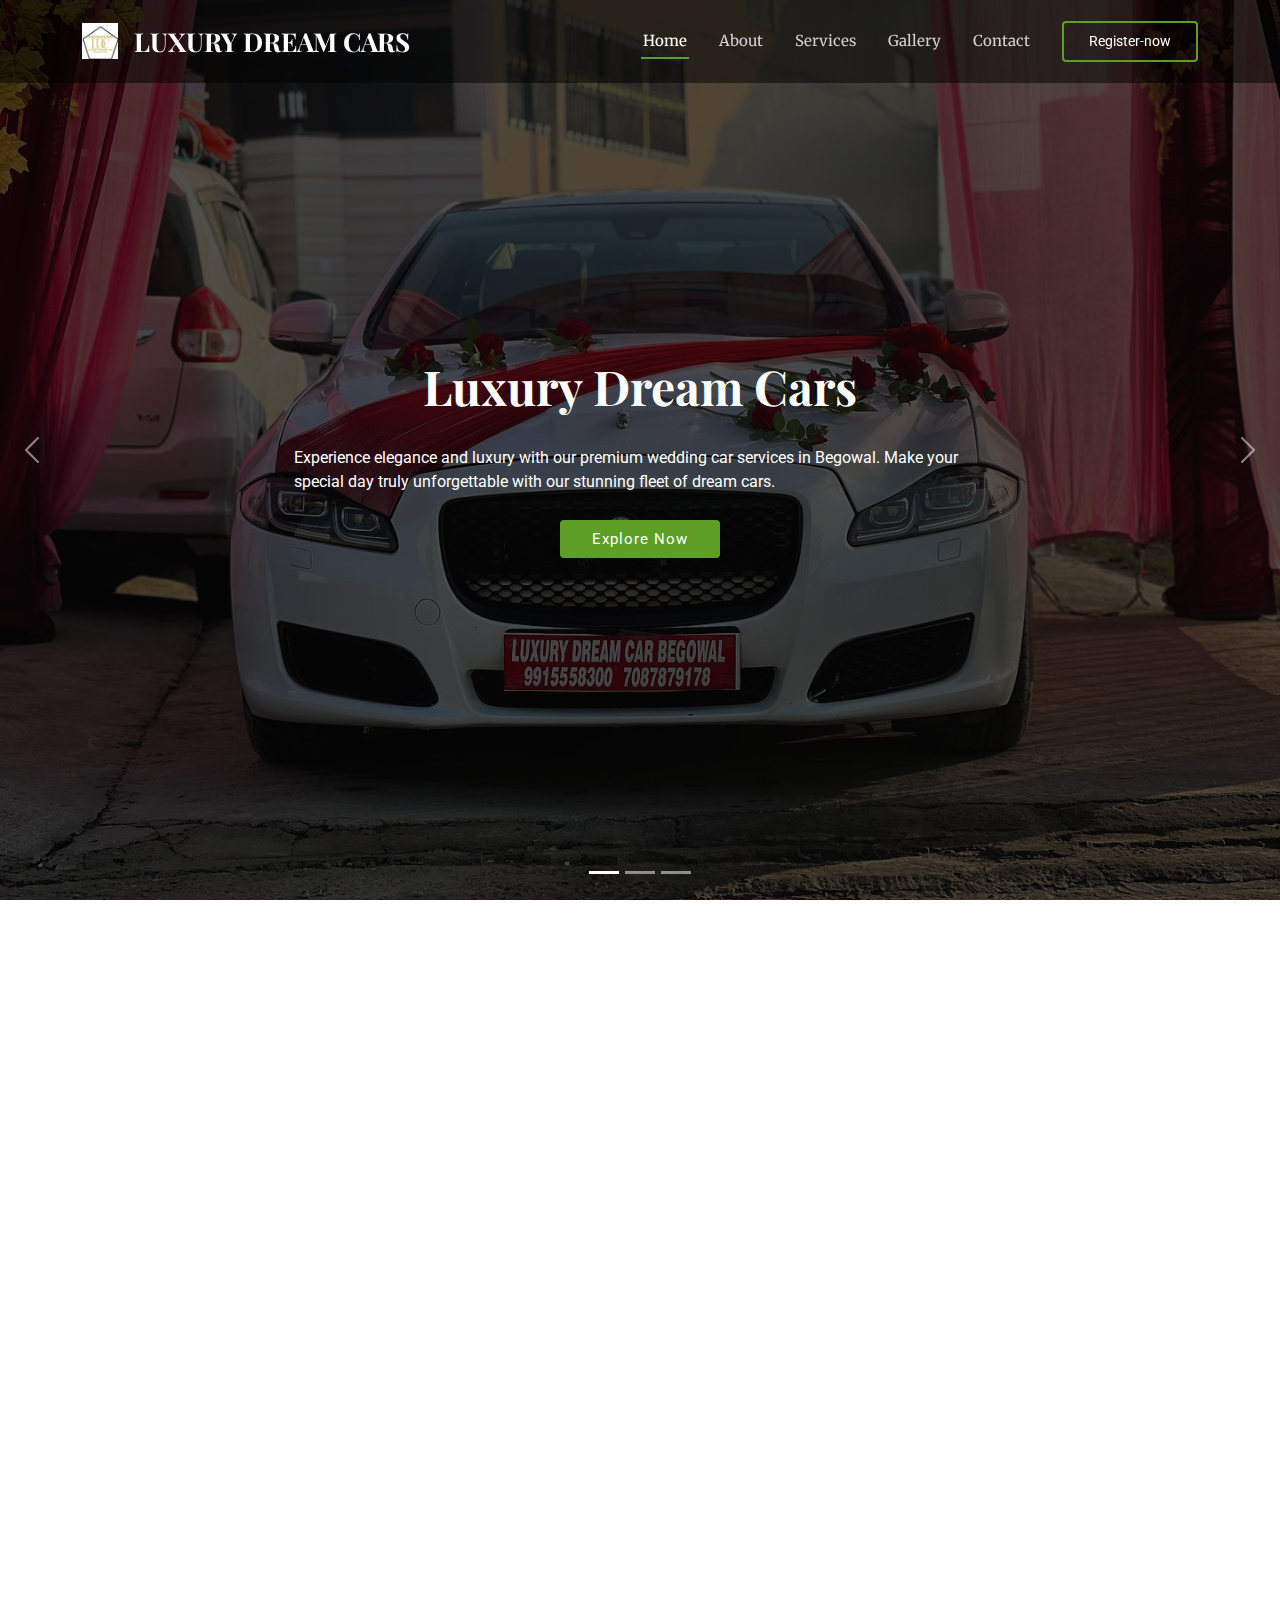
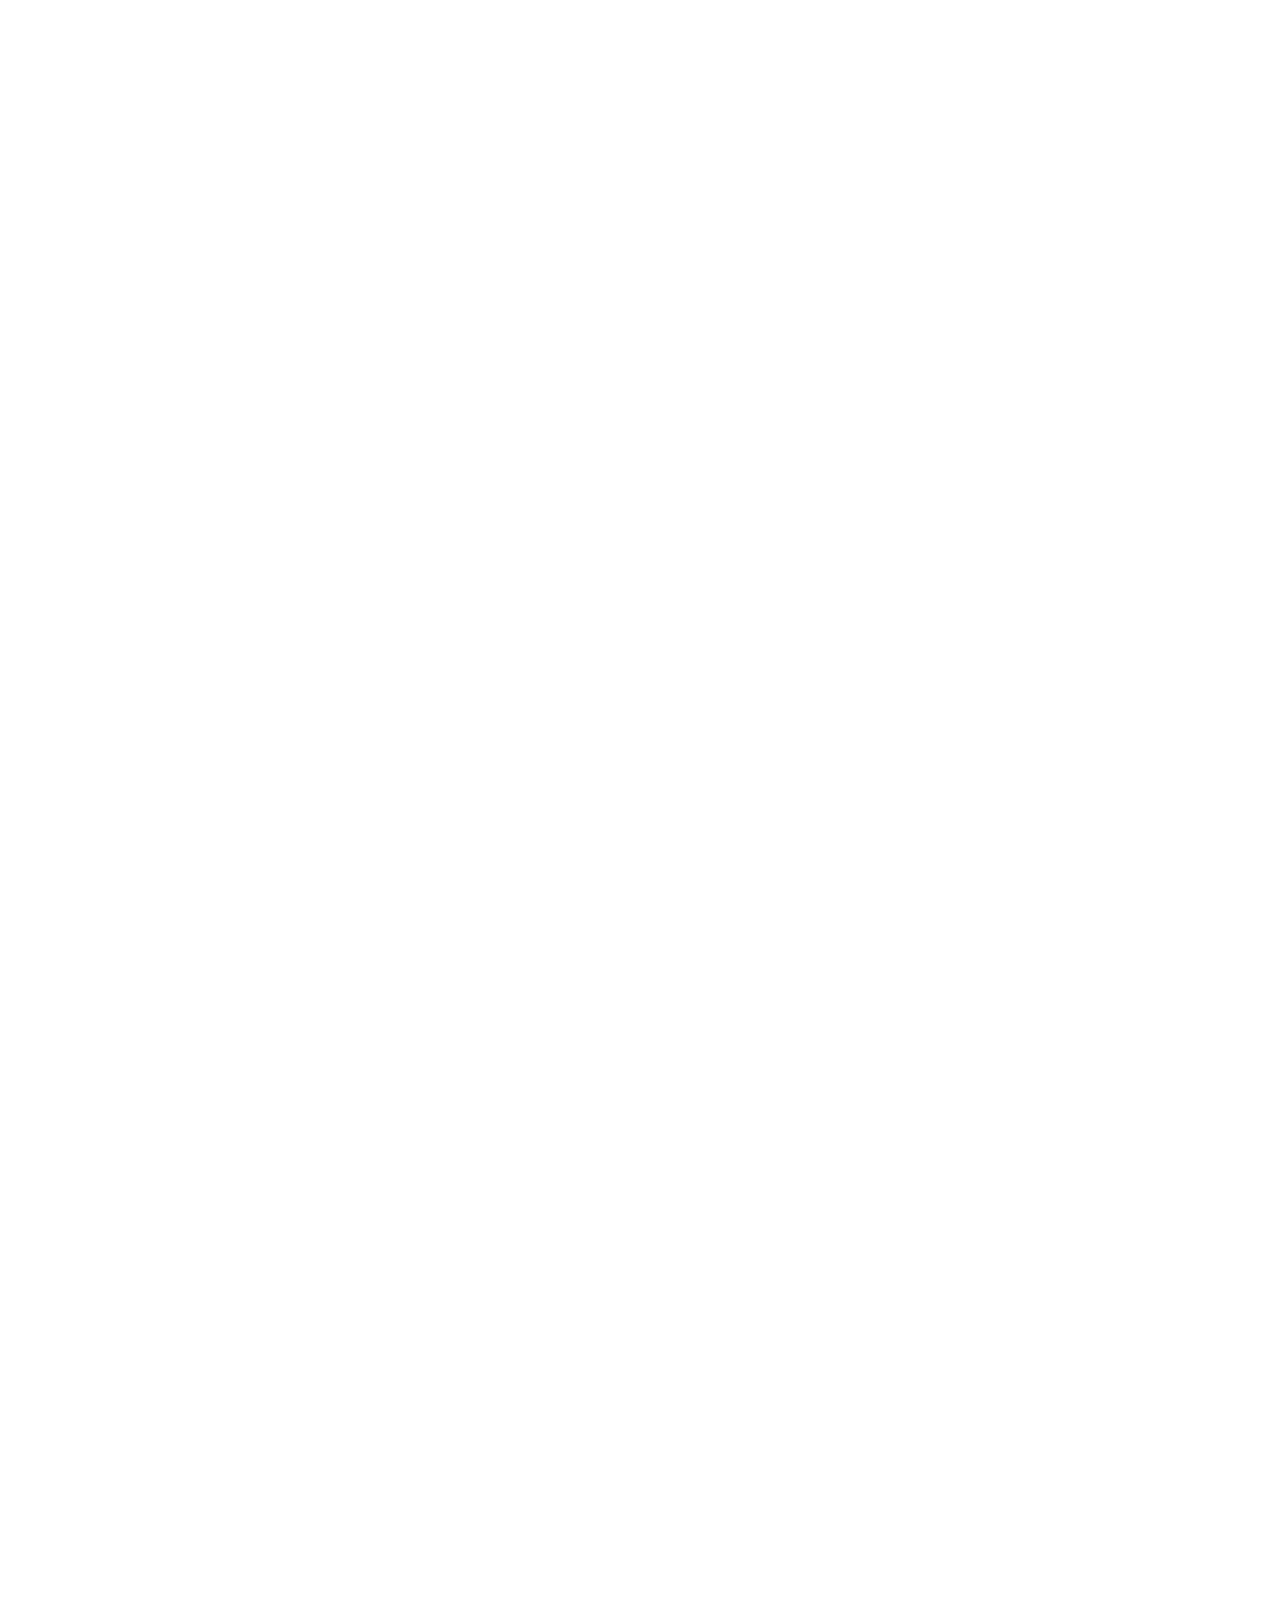
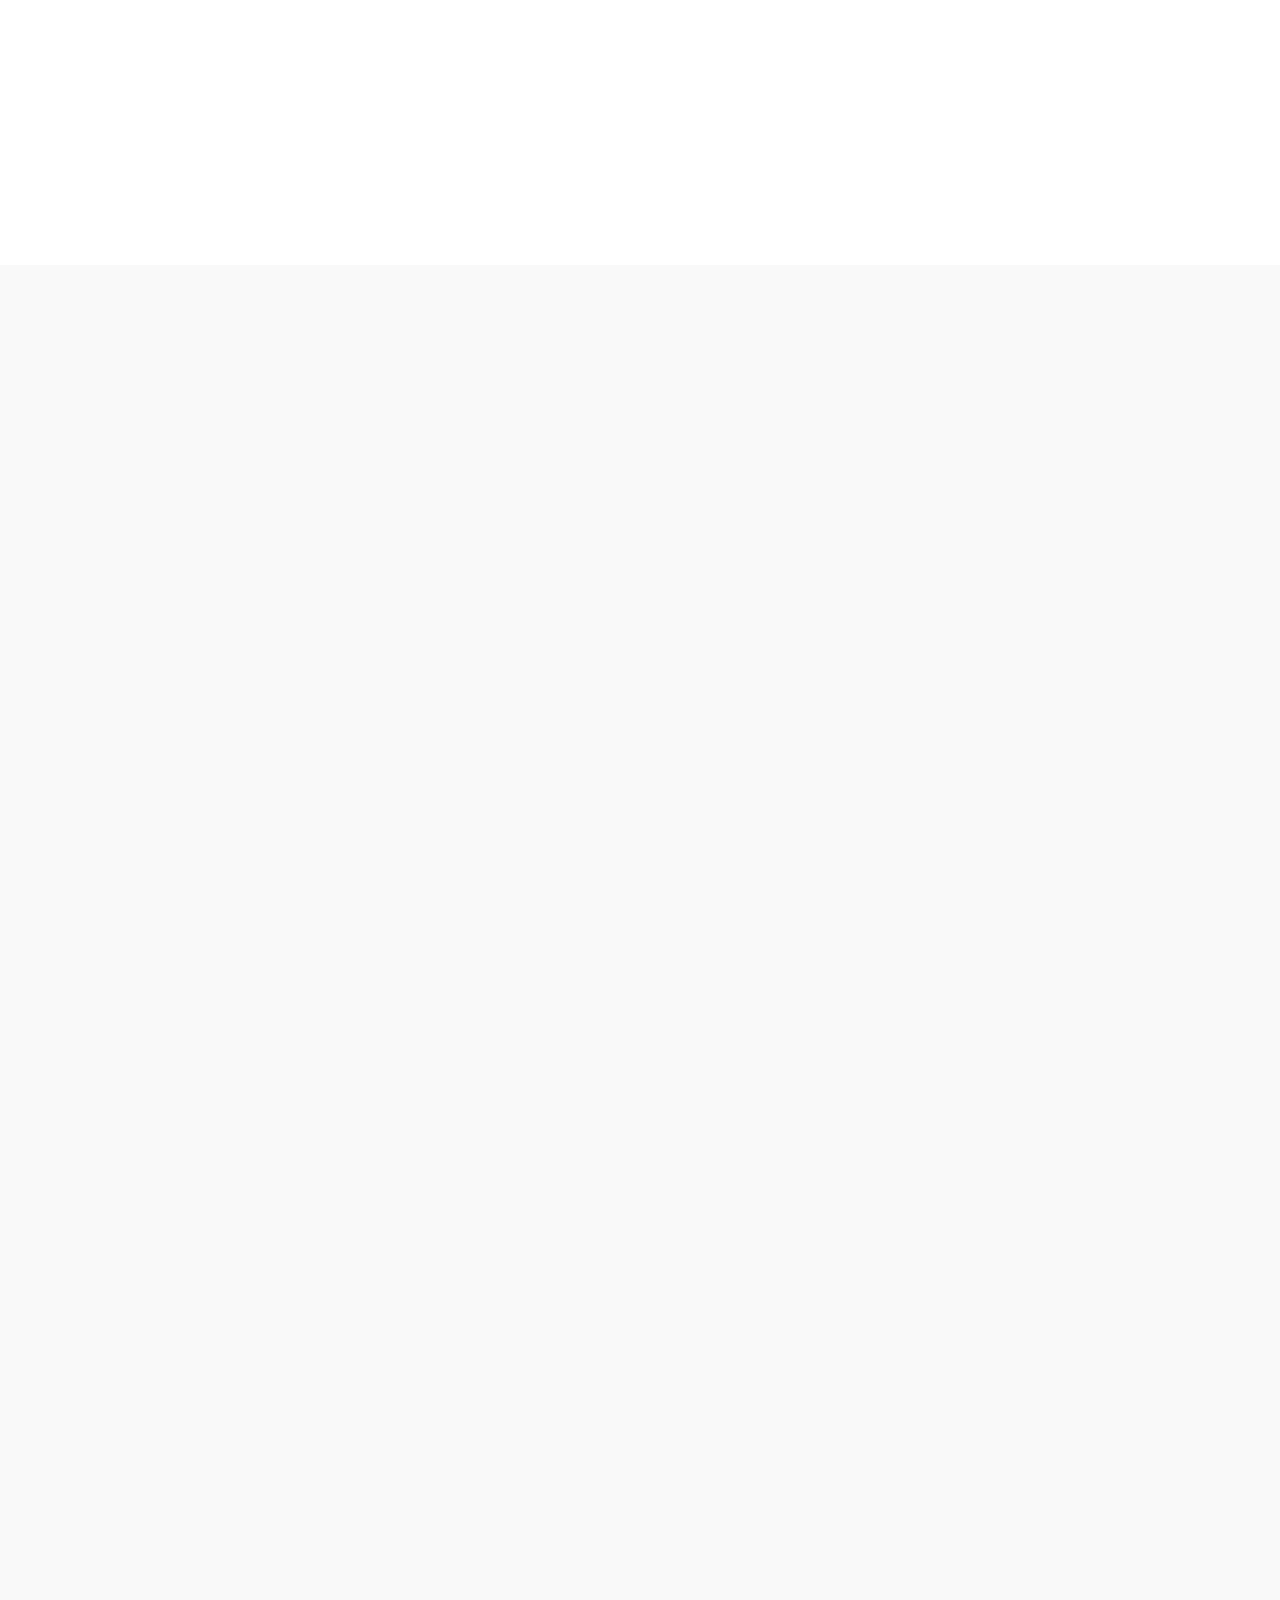
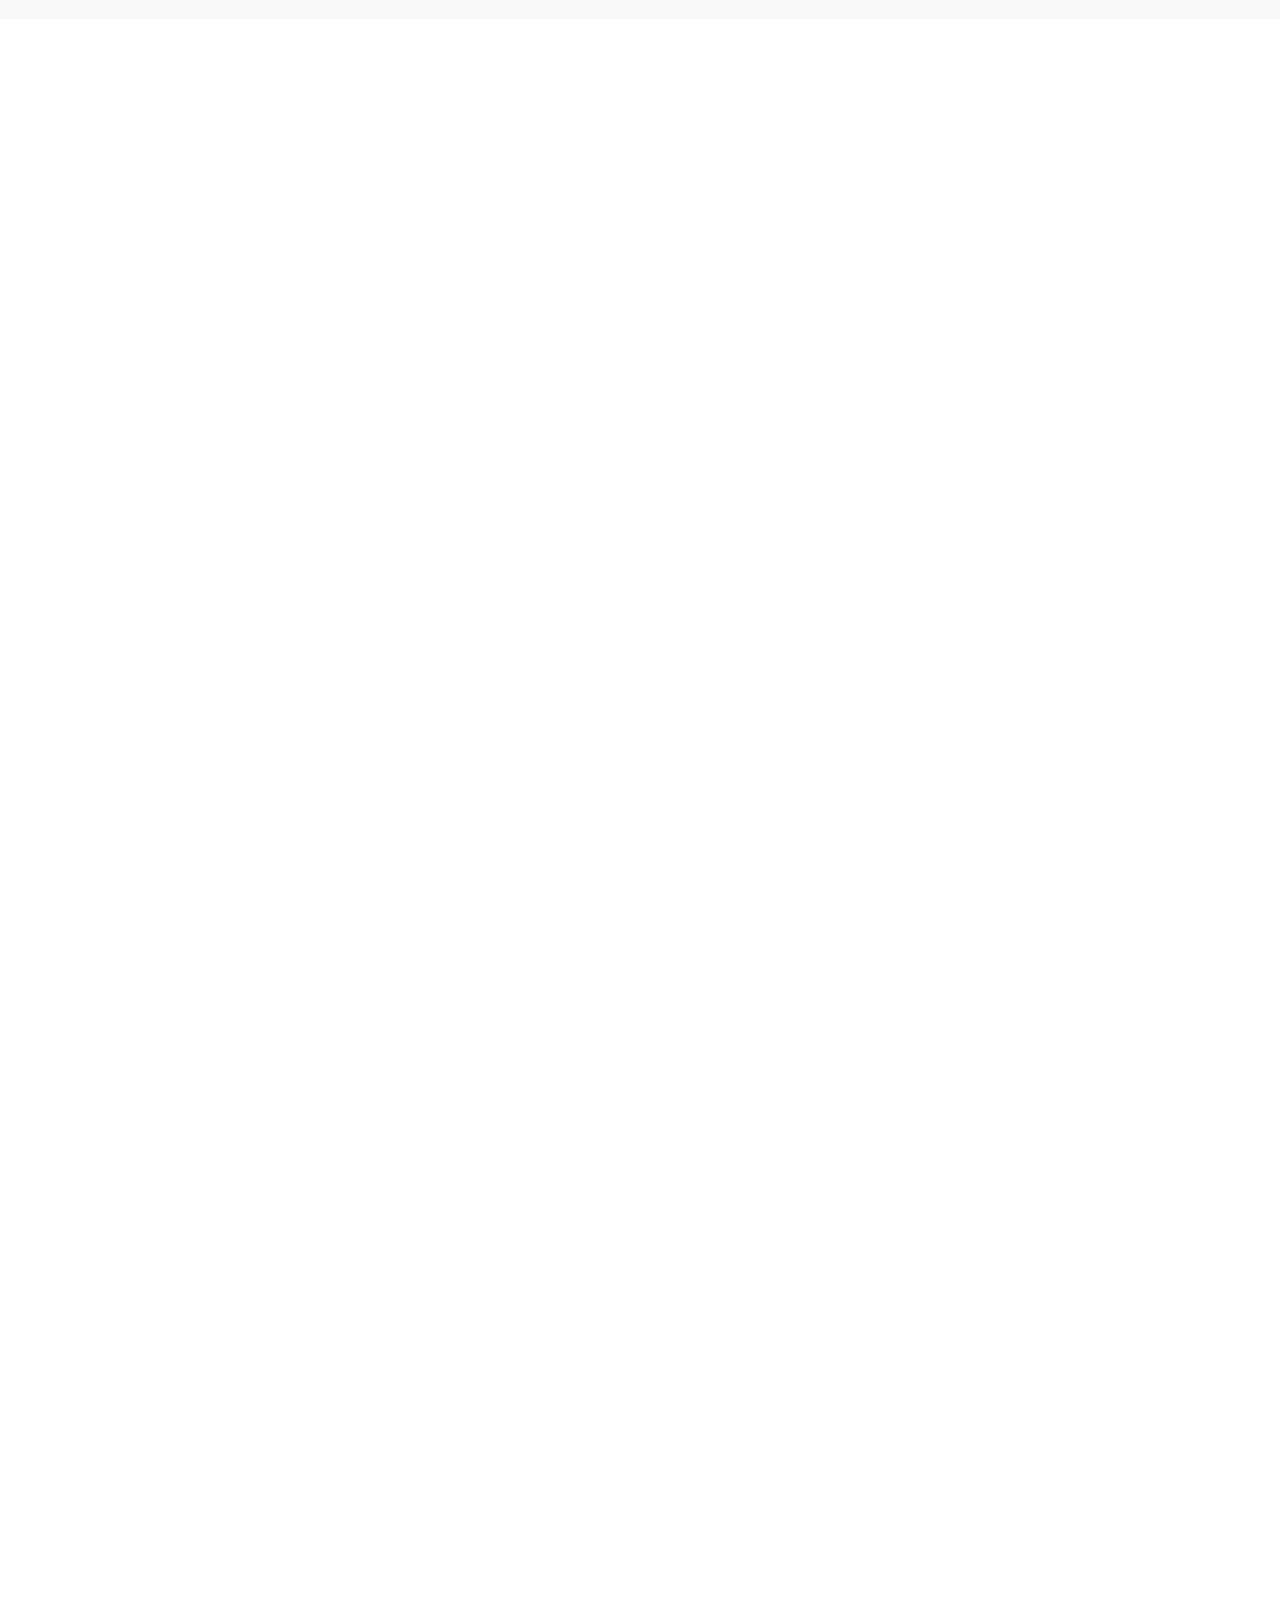
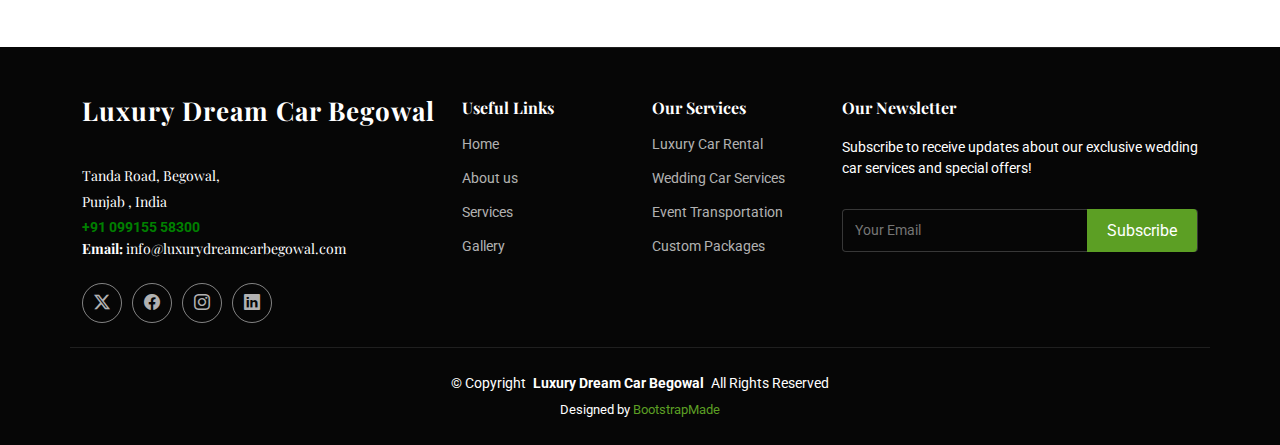
<file: index.html>
<!DOCTYPE html>
<html lang="en">

<head>
  <meta charset="utf-8">
  <meta content="width=device-width, initial-scale=1.0" name="viewport">
  <title>Luxury Dream Cars</title>
  <meta name="description" content="">
  <meta name="keywords" content="">

  <!-- Favicons -->
  <link href="assets/images/channels4_profile.jpg" rel="icon">
  <link href="assets/img/apple-touch-icon.png" rel="apple-touch-icon">

  <!-- Fonts -->
  <link href="https://fonts.googleapis.com" rel="preconnect">
  <link href="https://fonts.gstatic.com" rel="preconnect" crossorigin>
  <link href="https://fonts.googleapis.com/css2?family=Roboto:ital,wght@0,100;0,300;0,400;0,500;0,700;0,900;1,100;1,300;1,400;1,500;1,700;1,900&family=Merriweather:ital,wght@0,300;0,400;0,700;0,900;1,300;1,400;1,700;1,900&family=Playfair+Display:ital,wght@0,400;0,500;0,600;0,700;0,800;0,900;1,400;1,500;1,600;1,700;1,800;1,900&display=swap" rel="stylesheet">

  <!-- Vendor CSS Files -->
  <link href="assets/vendor/bootstrap/css/bootstrap.min.css" rel="stylesheet">
  <link href="assets/vendor/bootstrap-icons/bootstrap-icons.css" rel="stylesheet">
  <link href="assets/vendor/aos/aos.css" rel="stylesheet">
  <link href="assets/vendor/glightbox/css/glightbox.min.css" rel="stylesheet">
  <link href="assets/vendor/swiper/swiper-bundle.min.css" rel="stylesheet">

  <!-- Main CSS File -->
  <link href="assets/css/main.css" rel="stylesheet">

  <!-- =======================================================
  * Template Name: Groovin
  * Template URL: https://bootstrapmade.com/groovin-free-bootstrap-theme/
  * Updated: Aug 07 2024 with Bootstrap v5.3.3
  * Author: BootstrapMade.com
  * License: https://bootstrapmade.com/license/
  ======================================================== -->
</head>

<body class="index-page">

  <header id="header" class="header d-flex align-items-center fixed-top">
    <div class="container-fluid container-xl position-relative d-flex align-items-center">

      <a href="index.html" class="logo d-flex align-items-center me-auto">
        <img src="assets/images/channels4_profile.jpg " alt="Groovin Logo"> <!-- Logo image -->
        <h1 class="sitename ms-2">Luxury Dream Cars</h1> <!-- Site name -->
      </a>
      

      <nav id="navmenu" class="navmenu">
        <ul>
          <li><a href="#hero" class="active">Home</a></li>
          <li><a href="#about">About</a></li>
          <li><a href="#services">Services</a></li>
          <li><a href="#portfolio">Gallery</a></li>
          <li><a href="#contact">Contact</a></li>
        </ul>
        <i class="mobile-nav-toggle d-xl-none bi bi-list"></i>
      </nav>

      <a class="btn-getstarted" href="book.html">Register-now</a>

    </div>
  </header>

  <main class="main">

   <!-- Hero Section -->
<section id="hero" class="hero section dark-background">

  <div id="hero-carousel" class="carousel slide carousel-fade" data-bs-ride="carousel" data-bs-interval="5000">

    <div class="carousel-item active">
      <img src="assets/images/470185346_1730852447693659_2570367717756276562_n.jpg" alt="Luxury Cars for Weddings">
      <div class="carousel-container">
        <h2>Luxury Dream Cars</h2>
        <p>Experience elegance and luxury with our premium wedding car services in Begowal. Make your special day truly unforgettable with our stunning fleet of dream cars.</p>
        <a href="book.html" class="btn-get-started">Explore Now</a>
      </div>
    </div><!-- End Carousel Item -->

    <div class="carousel-item">
      <img src="assets/images/311105566_1245981249514117_3081502749682302630_n.jpg" alt="Professional Wedding Cars">
      <div class="carousel-container">
        <h2>Professional Services</h2>
        <p>Our dedicated team ensures your wedding journey is seamless and stylish. Trust us to deliver top-notch service for your grand celebration.</p>
        <a href="book.html" class="btn-get-started">Discover More</a>
      </div>
    </div><!-- End Carousel Item -->

    <div class="carousel-item">
      <img src="assets/images/314066564_1267600564018852_8042164695293762510_n.jpg" alt="Exclusive Cars for Your Day">
      <div class="carousel-container">
        <h2>Exquisite Experiences</h2>
        <p>Step into a world of luxury with our exclusive wedding cars. Perfectly tailored to elevate your special moments with unmatched sophistication.</p>
        <a href="book.html" class="btn-get-started">Learn More</a>
      </div>
    </div><!-- End Carousel Item -->

    <a class="carousel-control-prev" href="#hero-carousel" role="button" data-bs-slide="prev">
      <span class="carousel-control-prev-icon bi bi-chevron-left" aria-hidden="true"></span>
    </a>

    <a class="carousel-control-next" href="#hero-carousel" role="button" data-bs-slide="next">
      <span class="carousel-control-next-icon bi bi-chevron-right" aria-hidden="true"></span>
    </a>

    <ol class="carousel-indicators"></ol>

  </div>

</section><!-- /Hero Section -->

  <!-- About Section -->
<section id="about" class="about section">

  <!-- Section Title -->
  <div class="container section-title" data-aos="fade-up">
    <h2>About</h2>
    <p>Experience luxury and elegance with our premium wedding car services in Begowal. Providing you with exceptional vehicles to make your special day unforgettable.</p>
  </div><!-- End Section Title -->

  <div class="container" data-aos="fade-up">

    <div class="row g-4 g-lg-5" data-aos="fade-up" data-aos-delay="200">

      <div class="col-lg-6">
        <div class="about-img">
          <img src="assets/images/311105566_1245981249514117_3081502749682302630_n.jpg" class="img-fluid" alt="Luxury Dream Cars">
        </div>
      </div>

      <div class="col-lg-6">
        <h3 class="pt-0 pt-lg-5">Luxury Dream Cars for Unforgettable Begowal Weddings</h3>

        <!-- Tabs -->
        <ul class="nav nav-pills mb-3">
          <li><a class="nav-link active" data-bs-toggle="pill" href="#about-tab1">Exquisite Designs</a></li>
          <li><a class="nav-link" data-bs-toggle="pill" href="#about-tab2">Premium Service</a></li>
          <li><a class="nav-link" data-bs-toggle="pill" href="#about-tab3">Memorable Moments</a></li>
          <li><a class="nav-link" data-bs-toggle="pill" href="#about-tab4">Why Choose Us</a></li>
        </ul><!-- End Tabs -->

        <!-- Tab Content -->
        <div class="tab-content">

          <div class="tab-pane fade show active" id="about-tab1">
            <p class="fst-italic">Our fleet of luxury dream cars features the finest designs, ensuring you arrive in style on your special day.</p>
            <div class="d-flex align-items-center mt-4">
              <i class="bi bi-check2"></i>
              <h4>Elegant and Timeless Designs</h4>
            </div>
            <p>Choose from a wide selection of luxurious vehicles, each designed to add sophistication and charm to your wedding day.</p>

            <div class="d-flex align-items-center mt-4">
              <i class="bi bi-check2"></i>
              <h4>Unmatched Comfort and Style</h4>
            </div>
            <p>Our cars offer both comfort and elegance, ensuring a memorable experience for you and your guests.</p>

            <div class="d-flex align-items-center mt-4">
              <i class="bi bi-check2"></i>
              <h4>Premium Quality & Service</h4>
            </div>
            <p>We provide top-notch service and attention to detail, ensuring your wedding day goes off without a hitch.</p>
          </div><!-- End Tab 1 Content -->

          <div class="tab-pane fade" id="about-tab2">
            <p class="fst-italic">At Luxury Dream Car Begowal, we prioritize your satisfaction, offering seamless experiences for your wedding.</p>
            <div class="d-flex align-items-center mt-4">
              <i class="bi bi-check2"></i>
              <h4>Professional and Reliable Service</h4>
            </div>
            <p>Our dedicated team ensures prompt and efficient service, leaving no detail overlooked on your special day.</p>

            <div class="d-flex align-items-center mt-4">
              <i class="bi bi-check2"></i>
              <h4>Tailored Packages</h4>
            </div>
            <p>We offer customizable packages to suit your unique preferences and ensure a personalized experience.</p>

            <div class="d-flex align-items-center mt-4">
              <i class="bi bi-check2"></i>
              <h4>24/7 Customer Support</h4>
            </div>
            <p>Our customer support is available around the clock to address any questions or concerns you may have.</p>
          </div><!-- End Tab 2 Content -->

          <div class="tab-pane fade" id="about-tab3">
            <p class="fst-italic">Create unforgettable memories with our luxury wedding cars, designed to make your day truly special.</p>
            <div class="d-flex align-items-center mt-4">
              <i class="bi bi-check2"></i>
              <h4>Memorable Moments</h4>
            </div>
            <p>Capture moments that last a lifetime, with our stunning vehicles making your wedding day even more remarkable.</p>

            <div class="d-flex align-items-center mt-4">
              <i class="bi bi-check2"></i>
              <h4>Elegant Arrival & Departure</h4>
            </div>
            <p>Experience seamless luxury from arrival to departure, creating a perfect ending to your wedding day.</p>

            <div class="d-flex align-items-center mt-4">
              <i class="bi bi-check2"></i>
              <h4>Exceptional Memories</h4>
            </div>
            <p>Let us help you create cherished memories with our exquisite selection of wedding cars in Begowal.</p>
          </div><!-- End Tab 3 Content -->

          <div class="tab-pane fade" id="about-tab4">
            <p class="fst-italic">Why choose Luxury Dream Car Begowal? Because we combine luxury, affordability, and exceptional service to make your wedding unforgettable.</p>
            <div class="d-flex align-items-center mt-4">
              <i class="bi bi-check2"></i>
              <h4>Unmatched Variety</h4>
            </div>
            <p>Our diverse fleet includes luxury sedans, classic cars, and exotic vehicles to match every wedding style.</p>

            <div class="d-flex align-items-center mt-4">
              <i class="bi bi-check2"></i>
              <h4>Experienced Professionals</h4>
            </div>
            <p>Our team is experienced and dedicated to delivering flawless service, ensuring your satisfaction from booking to the big day.</p>

            <div class="d-flex align-items-center mt-4">
              <i class="bi bi-check2"></i>
              <h4>Affordable Luxury</h4>
            </div>
            <p>We offer competitive pricing without compromising on luxury, making your dream wedding cars accessible.</p>

            <div class="d-flex align-items-center mt-4">
              <i class="bi bi-check2"></i>
              <h4>Customer Satisfaction Guaranteed</h4>
            </div>
            <p>We go above and beyond to ensure our clients are delighted, leaving lasting impressions of their special day.</p>
          </div><!-- End Tab 4 Content -->

        </div>

      </div>

    </div>

  </div>

</section><!-- /About Section -->

   <!-- Stats Section -->
<section id="stats" class="stats section">

  <div class="container" data-aos="fade-up" data-aos-delay="100">

    <div class="row gy-4">

      <div class="col-lg-3 col-md-6">
        <div class="stats-item">
          <i class="bi bi-car-front"></i>
          <span data-purecounter-start="0" data-purecounter-end="300" data-purecounter-duration="1" class="purecounter"></span>
          <p><strong>Luxury Cars</strong> <span>for every special occasion</span></p>
        </div>
      </div><!-- End Stats Item -->

      <div class="col-lg-3 col-md-6">
        <div class="stats-item">
          <i class="bi bi-geo-alt"></i>
          <span data-purecounter-start="0" data-purecounter-end="1000" data-purecounter-duration="1" class="purecounter"></span>
          <p><strong>Locations Covered</strong> <span>across Begowal and nearby areas</span></p>
        </div>
      </div><!-- End Stats Item -->

      <div class="col-lg-3 col-md-6">
        <div class="stats-item">
          <i class="bi bi-clock"></i>
          <span data-purecounter-start="0" data-purecounter-end="5000" data-purecounter-duration="1" class="purecounter"></span>
          <p><strong>Hours of Service</strong> <span>dedicated to your comfort</span></p>
        </div>
      </div><!-- End Stats Item -->

      <div class="col-lg-3 col-md-6">
        <div class="stats-item">
          <i class="bi bi-person"></i>
          <span data-purecounter-start="0" data-purecounter-end="50" data-purecounter-duration="1" class="purecounter"></span>
          <p><strong>Expert Chauffeurs</strong> <span>experienced and reliable drivers</span></p>
        </div>
      </div><!-- End Stats Item -->

    </div>

  </div>

</section><!-- /Stats Section -->

   

   <!-- Services Section -->
<section id="services" class="services section">

  <!-- Section Title -->
  <div class="container section-title" data-aos="fade-up">
    <h2>Our Services</h2>
    <p>Providing exceptional luxury car rental services for weddings, events, and special occasions in Begowal</p>
  </div><!-- End Section Title -->

  <div class="container">

    <div class="row gy-4">

      <div class="col-lg-4 col-md-6" data-aos="fade-up" data-aos-delay="100">
        <div class="service-item position-relative">
          <div class="icon">
            <i class="bi bi-car-front"></i>
          </div>
          <a href="service-details.html" class="stretched-link">
            <h3>Luxury Car Rentals</h3>
          </a>
          <p>Providing a wide range of luxury vehicles for weddings and special occasions, ensuring a smooth and stylish experience.</p>
        </div>
      </div><!-- End Service Item -->

      <div class="col-lg-4 col-md-6" data-aos="fade-up" data-aos-delay="200">
        <div class="service-item position-relative">
          <div class="icon">
            <i class="bi bi-star"></i>
          </div>
          <a href="service-details.html" class="stretched-link">
            <h3>Chauffeur Services</h3>
          </a>
          <p>Experienced and professional chauffeurs to ensure a comfortable, safe, and luxurious journey for you and your guests.</p>
        </div>
      </div><!-- End Service Item -->

      <div class="col-lg-4 col-md-6" data-aos="fade-up" data-aos-delay="300">
        <div class="service-item position-relative">
          <div class="icon">
            <i class="bi bi-gift"></i>
          </div>
          <a href="service-details.html" class="stretched-link">
            <h3>Wedding Cars</h3>
          </a>
          <p>Exquisite cars designed for weddings, ensuring elegance, style, and a memorable experience for your big day.</p>
        </div>
      </div><!-- End Service Item -->

      <div class="col-lg-4 col-md-6" data-aos="fade-up" data-aos-delay="400">
        <div class="service-item position-relative">
          <div class="icon">
            <i class="bi bi-calendar-check"></i>
          </div>
          <a href="service-details.html" class="stretched-link">
            <h3>Event Transportation</h3>
          </a>
          <p>Seamless transportation for corporate events, parties, and other occasions, ensuring comfort and luxury for your guests.</p>
        </div>
      </div><!-- End Service Item -->

      <div class="col-lg-4 col-md-6" data-aos="fade-up" data-aos-delay="500">
        <div class="service-item position-relative">
          <div class="icon">
            <i class="bi bi-phone"></i>
          </div>
          <a href="service-details.html" class="stretched-link">
            <h3>24/7 Customer Support</h3>
          </a>
          <p>Reliable 24/7 customer support to assist you with any inquiries, ensuring a hassle-free and smooth service experience.</p>
        </div>
      </div><!-- End Service Item -->

      <div class="col-lg-4 col-md-6" data-aos="fade-up" data-aos-delay="600">
        <div class="service-item position-relative">
          <div class="icon">
            <i class="bi bi-trophy"></i>
          </div>
          <a href="service-details.html" class="stretched-link">
            <h3>Luxury Experience</h3>
          </a>
          <p>Delivering unmatched luxury experiences with a touch of class and elegance, creating unforgettable memories for our clients.</p>
        </div>
      </div><!-- End Service Item -->

    </div>

  </div>

</section><!-- /Services Section -->

   <!-- Why Us Section -->
<section id="why-us" class="why-us section">

  <!-- Section Title -->
  <div class="container section-title" data-aos="fade-up">
    <h2>Why Choose Us</h2>
    <p>Providing unparalleled luxury and reliability for all your wedding and event transportation needs</p>
  </div><!-- End Section Title -->

  <div class="container">

    <div class="row gy-4">

      <div class="col-lg-4" data-aos="fade-up" data-aos-delay="100">
        <div class="card-item">
          <span>01</span>
          <h4><a href="#" class="stretched-link">Unmatched Fleet</a></h4>
          <p>We offer a wide range of luxury vehicles, meticulously maintained to ensure elegance, comfort, and reliability for your special occasions.</p>
        </div>
      </div><!-- Card Item -->

      <div class="col-lg-4" data-aos="fade-up" data-aos-delay="200">
        <div class="card-item">
          <span>02</span>
          <h4><a href="#" class="stretched-link">Professional Chauffeurs</a></h4>
          <p>Our experienced chauffeurs provide top-notch service, ensuring a smooth and luxurious journey, making your event unforgettable.</p>
        </div>
      </div><!-- Card Item -->

      <div class="col-lg-4" data-aos="fade-up" data-aos-delay="300">
        <div class="card-item">
          <span>03</span>
          <h4><a href="#" class="stretched-link">Reliable & Punctual</a></h4>
          <p>We value your time and ensure prompt service, so you can relax and enjoy your event without any transportation worries.</p>
        </div>
      </div><!-- Card Item -->

    </div>

  </div>

</section><!-- /Why Us Section -->

    <!-- Portfolio Section -->
    <section id="portfolio" class="portfolio section light-background">

      <!-- Section Title -->
      <div class="container section-title" data-aos="fade-up">
        <h2>Portfolio</h2>
        <p>Necessitatibus eius consequatur ex aliquid fuga eum quidem sint consectetur velit</p>
      </div><!-- End Section Title -->

      <div class="container">

        <div class="isotope-layout" data-default-filter="*" data-layout="masonry" data-sort="original-order">

          <ul class="portfolio-filters isotope-filters" data-aos="fade-up" data-aos-delay="100">
            <li data-filter="*" class="filter-active">All</li>
            <li data-filter=".filter-app">Luxury Cars</li>
            <li data-filter=".filter-product">Wedding Cars</li>
            <li data-filter=".filter-branding">Classics</li>
            <li data-filter=".filter-books">SUVs</li>
          </ul><!-- End Portfolio Filters -->

          <div class="row gy-4 isotope-container" data-aos="fade-up" data-aos-delay="200">

            <div class="col-lg-4 col-md-6 portfolio-item isotope-item filter-app">
              <img src="assets/images/310311720_1245977436181165_8313489141409510384_n.jpg" class="img-fluid" alt="">
            
            </div><!-- End Portfolio Item -->

            <div class="col-lg-4 col-md-6 portfolio-item isotope-item filter-product">
              <img src="assets/images/470185346_1730852447693659_2570367717756276562_n.jpg" class="img-fluid" alt="">
             
            </div><!-- End Portfolio Item -->

            <div class="col-lg-4 col-md-6 portfolio-item isotope-item filter-branding">
              <img src="assets/images/468161550_1718624002249837_1156736412586967971_n.jpg" class="img-fluid" alt="">
            </div><!-- End Portfolio Item -->

            <div class="col-lg-4 col-md-6 portfolio-item isotope-item filter-books">
              <img src="assets/images/314622848_1267601040685471_84705124225680170_n.jpg" class="img-fluid" alt="">
            
            </div><!-- End Portfolio Item -->

            <div class="col-lg-4 col-md-6 portfolio-item isotope-item filter-app">
              <img src="assets/images/317782349_1284844678961107_559891332492300933_n.jpg" class="img-fluid" alt="">
            
            </div><!-- End Portfolio Item -->

            <div class="col-lg-4 col-md-6 portfolio-item isotope-item filter-product">
              <img src="assets/images/314066564_1267600564018852_8042164695293762510_n.jpg" class="img-fluid" alt="">
              
            </div><!-- End Portfolio Item -->

            <div class="col-lg-4 col-md-6 portfolio-item isotope-item filter-branding">
              <img src="assets/images/314472374_1267601044018804_6198851984142435251_n.jpg" class="img-fluid" alt="">
          
            </div><!-- End Portfolio Item -->

            <div class="col-lg-4 col-md-6 portfolio-item isotope-item filter-books">
              <img src="assets/images/314471549_1267600394018869_1188999974382992896_n.jpg" class="img-fluid" alt="">
            </div><!-- End Portfolio Item -->

            <div class="col-lg-4 col-md-6 portfolio-item isotope-item filter-app">
              <img src="assets/images/314441048_1267601210685454_3331343315180716680_n.jpg" class="img-fluid" alt="">
            </div><!-- End Portfolio Item -->

            <div class="col-lg-4 col-md-6 portfolio-item isotope-item filter-product">
              <img src="assets/images/313388349_1267599667352275_3341786751356629047_n.jpg" class="img-fluid" alt="">
              
            </div><!-- End Portfolio Item -->


        </div>

      </div>

    </section><!-- /Portfolio Section -->
    <!-- Pricing Section -->
    <section id="pricing" class="pricing section">

      <!-- Section Title -->
      <div class="container section-title" data-aos="fade-up">
        <h2>Luxury Dream Car Begowal Wedding Cars</h2>
        <p>Offering unparalleled luxury for your special day.</p>
      </div><!-- End Section Title -->
    
      <div class="container">
    
        <div class="row g-4 g-lg-0">
    
          <div class="col-lg-4" data-aos="zoom-in" data-aos-delay="100">
            <div class="pricing-item">
              <h3>Standard Package</h3>
              <h4><sup>$</sup>500<span> / day</span></h4>
              <ul>
                <li><i class="bi bi-check"></i> <span>Luxury car of your choice</span></li>
                <li><i class="bi bi-check"></i> <span>Experienced chauffeur</span></li>
                <li><i class="bi bi-check"></i> <span>Red carpet welcome</span></li>
                <li class="na"><i class="bi bi-x"></i> <span>Additional hours not included</span></li>
                <li class="na"><i class="bi bi-x"></i> <span>No extra amenities included</span></li>
              </ul>
              <div class="text-center"><a href="#" class="buy-btn">Book Now</a></div>
            </div>
          </div><!-- End Pricing Item -->
    
          <div class="col-lg-4 featured" data-aos="zoom-in" data-aos-delay="200">
            <div class="pricing-item">
              <h3>Premium Package</h3>
              <h4><sup>$</sup>1000<span> / day</span></h4>
              <ul>
                <li><i class="bi bi-check"></i> <span>Luxury car of your choice</span></li>
                <li><i class="bi bi-check"></i> <span>Experienced chauffeur</span></li>
                <li><i class="bi bi-check"></i> <span>Red carpet welcome</span></li>
                <li><i class="bi bi-check"></i> <span>Custom decorations & VIP service</span></li>
                <li><i class="bi bi-check"></i> <span>Complimentary refreshments</span></li>
              </ul>
              <div class="text-center"><a href="#" class="buy-btn">Book Now</a></div>
            </div>
          </div><!-- End Pricing Item -->
    
          <div class="col-lg-4" data-aos="zoom-in" data-aos-delay="100">
            <div class="pricing-item">
              <h3>Luxury Package</h3>
              <h4><sup>$</sup>1500<span> / day</span></h4>
              <ul>
                <li><i class="bi bi-check"></i> <span>Luxury car of your choice</span></li>
                <li><i class="bi bi-check"></i> <span>Experienced chauffeur</span></li>
                <li><i class="bi bi-check"></i> <span>Red carpet welcome</span></li>
                <li><i class="bi bi-check"></i> <span>Custom luxury interiors & decor</span></li>
                <li><i class="bi bi-check"></i> <span>VIP treatment & special amenities</span></li>
              </ul>
              <div class="text-center"><a href="#" class="buy-btn">Book Now</a></div>
            </div>
          </div><!-- End Pricing Item -->
    
        </div>
    
      </div>
    
    </section><!-- /Pricing Section -->
    

    <section id="contact" class="contact section">

      <!-- Section Title -->
      <div class="container section-title" data-aos="fade-up">
        <h2>Contact Luxury Dream Car Begowal Wedding Cars</h2>
        <p>We’re here to make your wedding day unforgettable. Get in touch with us today!</p>
      </div><!-- End Section Title -->
    
      <div class="container" data-aos="fade-up" data-aos-delay="100">
    
        <div class="row gy-4" data-aos="fade-up" data-aos-delay="200">
    
          <div class="col-lg-4">
            <div class="info-item d-flex flex-column justify-content-center align-items-center">
              <i class="bi bi-geo-alt"></i>
              <h3>Address</h3>
              <p>Luxury Dream Car Begowal, Begowal, Punjab, India</p>
            </div>
          </div><!-- End Info Item -->
    
          <div class="col-lg-4">
            <div class="info-item d-flex flex-column justify-content-center align-items-center info-item-borders">
              <i class="bi bi-telephone"></i>
              <h3>Call Us</h3>
              <a href="https://wa.me/919915558300" target="_blank" style="text-decoration: none; color: green; font-weight: bold;">
                +91 099155 58300
              </a>
            </div>
          </div><!-- End Info Item -->
    
          <div class="col-lg-4">
            <div class="info-item d-flex flex-column justify-content-center align-items-center">
              <i class="bi bi-envelope"></i>
              <h3>Email Us</h3>
              <p>info@luxurydreamcarbegowal.com</p>
            </div>
          </div><!-- End Info Item -->
    
        </div>
    
        <form action="forms/contact.php" method="post" class="php-email-form" data-aos="fade-up" data-aos-delay="300">
          <div class="row gy-4">
    
            <div class="col-md-6">
              <input type="text" name="name" class="form-control" placeholder="Your Name" required="">
            </div>
    
            <div class="col-md-6">
              <input type="email" class="form-control" name="email" placeholder="Your Email" required="">
            </div>
    
            <div class="col-md-12">
              <input type="text" class="form-control" name="subject" placeholder="Subject" required="">
            </div>
    
            <div class="col-md-12">
              <textarea class="form-control" name="message" rows="6" placeholder="Message" required=""></textarea>
            </div>
    
            <div class="col-md-12 text-center">
              <div class="loading">Loading</div>
              <div class="error-message"></div>
              <div class="sent-message">Your message has been sent. Thank you!</div>
    
              <button type="submit">Send Message</button>
            </div>
    
          </div>
        </form><!-- End Contact Form -->
    
      </div>
    
    </section><!-- /Contact Section -->
    
  </main>

  <footer id="footer" class="footer dark-background"> 

    <div class="container footer-top">
      <div class="row gy-4">
        <div class="col-lg-4 col-md-6 footer-about">
          <a href="index.html" class="logo d-flex align-items-center">
            <span class="sitename">Luxury Dream Car Begowal</span>
          </a>
          <div class="footer-contact pt-3">
            <p>Tanda Road, Begowal, </p>
            <p>Punjab , India</p>
            <a href="https://wa.me/919915558300" target="_blank" style="text-decoration: none; color: green; font-weight: bold;">
              +91 099155 58300
            </a>
            <p><strong>Email:</strong> <span>info@luxurydreamcarbegowal.com</span></p>
          </div>
          <div class="social-links d-flex mt-4">
            <a href="#"><i class="bi bi-twitter-x"></i></a>
            <a href="#"><i class="bi bi-facebook"></i></a>
            <a href="#"><i class="bi bi-instagram"></i></a>
            <a href="#"><i class="bi bi-linkedin"></i></a>
          </div>
        </div>
  
        <div class="col-lg-2 col-md-3 footer-links">
          <h4>Useful Links</h4>
          <ul>
            <li><a href="#">Home</a></li>
            <li><a href="#">About us</a></li>
            <li><a href="#">Services</a></li>
            <li><a href="#">Gallery</a></li>
          </ul>
        </div>
  
        <div class="col-lg-2 col-md-3 footer-links">
          <h4>Our Services</h4>
          <ul>
            <li><a href="#">Luxury Car Rental</a></li>
            <li><a href="#">Wedding Car Services</a></li>
            <li><a href="#">Event Transportation</a></li>
            <li><a href="#">Custom Packages</a></li>
          </ul>
        </div>
  
        <div class="col-lg-4 col-md-12 footer-newsletter">
          <h4>Our Newsletter</h4>
          <p>Subscribe to receive updates about our exclusive wedding car services and special offers!</p>
          <form action="forms/newsletter.php" method="post" class="php-email-form">
            <div class="newsletter-form">
              <input type="email" name="email" placeholder="Your Email">
              <input type="submit" value="Subscribe">
            </div>
            <div class="loading">Loading</div>
            <div class="error-message"></div>
            <div class="sent-message">Your subscription request has been sent. Thank you!</div>
          </form>
        </div>
  
      </div>
    </div>
  
    <div class="container copyright text-center mt-4">
      <p>© <span>Copyright</span> <strong class="px-1 sitename">Luxury Dream Car Begowal</strong> <span>All Rights Reserved</span></p>
      <div class="credits">
        <!-- All the links in the footer should remain intact. -->
        <!-- You can delete the links only if you've purchased the pro version. -->
        <!-- Licensing information: https://bootstrapmade.com/license/ -->
        <!-- Purchase the pro version with working PHP/AJAX contact form: [buy-url] -->
        Designed by <a href="https://bootstrapmade.com/">BootstrapMade</a>
      </div>
    </div>
  
  </footer>
  

  <!-- Scroll Top -->
  <a href="#" id="scroll-top" class="scroll-top d-flex align-items-center justify-content-center"><i class="bi bi-arrow-up-short"></i></a>

  <!-- Preloader -->
  <div id="preloader"></div>

  <!-- Vendor JS Files -->
  <script src="assets/vendor/bootstrap/js/bootstrap.bundle.min.js"></script>
  <script src="assets/vendor/php-email-form/validate.js"></script>
  <script src="assets/vendor/aos/aos.js"></script>
  <script src="assets/vendor/purecounter/purecounter_vanilla.js"></script>
  <script src="assets/vendor/glightbox/js/glightbox.min.js"></script>
  <script src="assets/vendor/imagesloaded/imagesloaded.pkgd.min.js"></script>
  <script src="assets/vendor/isotope-layout/isotope.pkgd.min.js"></script>
  <script src="assets/vendor/swiper/swiper-bundle.min.js"></script>

  <!-- Main JS File -->
  <script src="assets/js/main.js"></script>

</body>

</html>
</file>
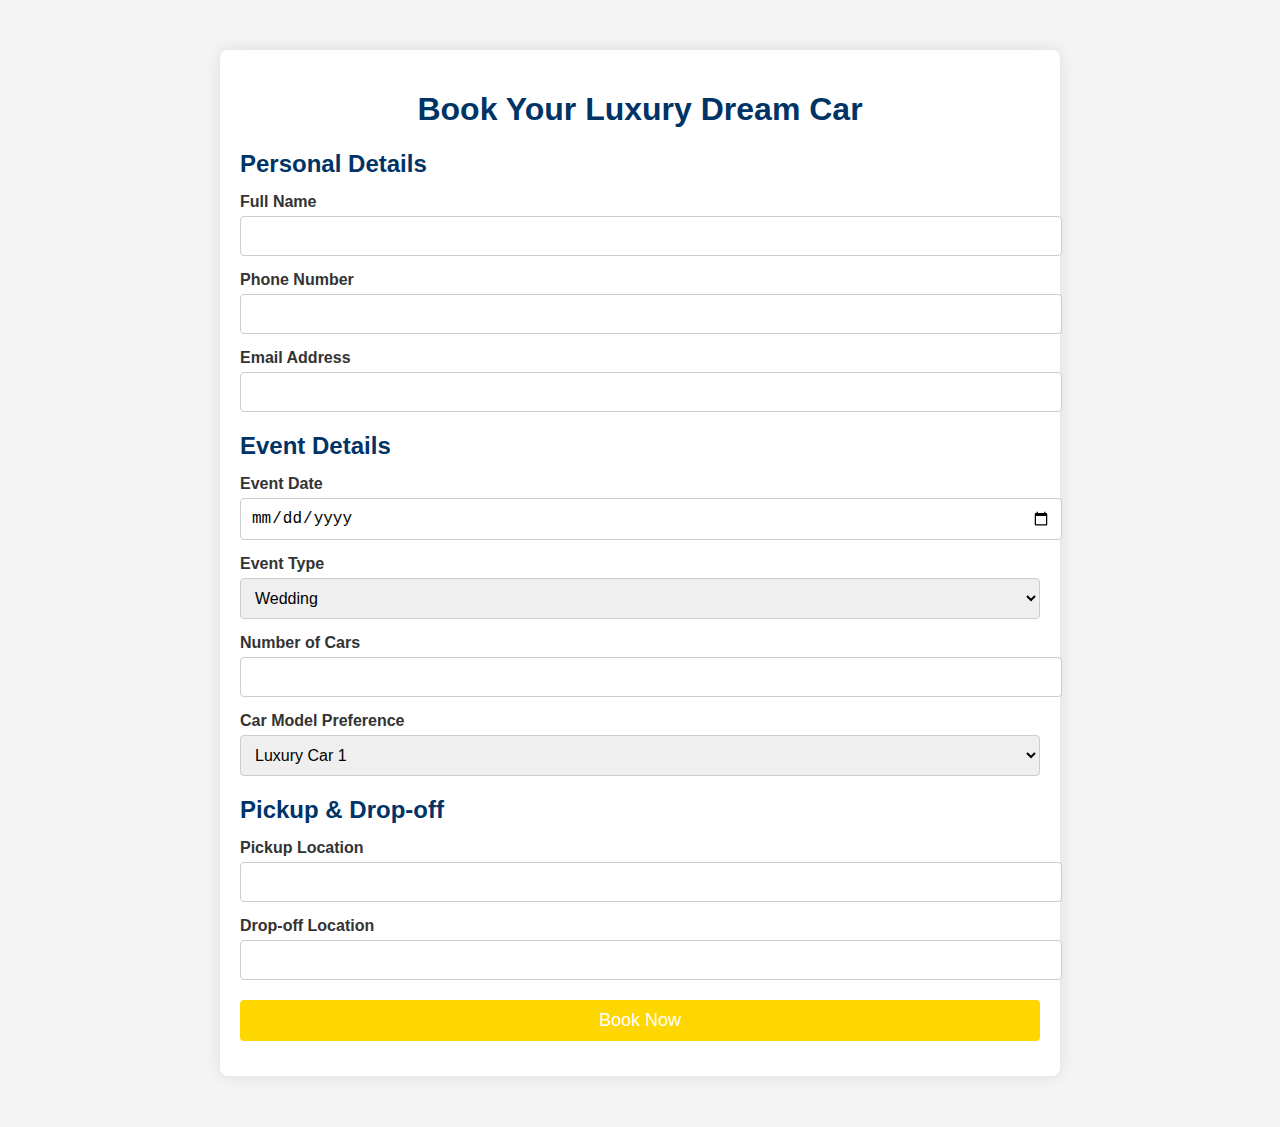
<file: book.html>
<!DOCTYPE html>
<html lang="en">
<head>
    <meta charset="UTF-8">
    <meta name="viewport" content="width=device-width, initial-scale=1.0">
    <title>Luxury Dream Car Begowal - Booking Form</title>
    <link href="assets/images/channels4_profile.jpg" rel="icon">
    <style>
        body {
            font-family: 'Arial', sans-serif;
            background-color: #f4f4f4;
            color: #333;
            margin: 0;
            padding: 0;
        }

        .container {
            max-width: 800px;
            margin: 50px auto;
            background-color: #fff;
            padding: 20px;
            border-radius: 8px;
            box-shadow: 0 0 15px rgba(0, 0, 0, 0.1);
        }

        h1 {
            text-align: center;
            color: #003366;
        }

        .form-group {
            margin-bottom: 15px;
        }

        label {
            display: block;
            margin-bottom: 5px;
            font-weight: bold;
        }

        input, select, textarea {
            width: 100%;
            padding: 10px;
            border: 1px solid #ccc;
            border-radius: 4px;
            font-size: 16px;
        }

        input[type="submit"] {
            background-color: #FFD700;
            color: white;
            border: none;
            cursor: pointer;
            padding: 10px 20px;
            font-size: 18px;
        }

        input[type="submit"]:hover {
            background-color: #FFC107;
        }

        .form-section {
            margin-bottom: 20px;
        }

        .form-section h2 {
            color: #003366;
            margin-bottom: 15px;
        }
    </style>
</head>
<body>

    <div class="container">
        <h1>Book Your Luxury Dream Car</h1>

        <form action="submit-booking.php" method="post">
            <div class="form-section">
                <h2>Personal Details</h2>
                <div class="form-group">
                    <label for="name">Full Name</label>
                    <input type="text" id="name" name="name" required>
                </div>

                <div class="form-group">
                    <label for="phone">Phone Number</label>
                    <input type="tel" id="phone" name="phone" required>
                </div>

                <div class="form-group">
                    <label for="email">Email Address</label>
                    <input type="email" id="email" name="email" required>
                </div>
            </div>

            <div class="form-section">
                <h2>Event Details</h2>
                <div class="form-group">
                    <label for="event-date">Event Date</label>
                    <input type="date" id="event-date" name="event_date" required>
                </div>

                <div class="form-group">
                    <label for="event-type">Event Type</label>
                    <select id="event-type" name="event_type" required>
                        <option value="wedding">Wedding</option>
                        <option value="reception">Reception</option>
                        <option value="other">Other</option>
                    </select>
                </div>

                <div class="form-group">
                    <label for="cars-required">Number of Cars</label>
                    <input type="number" id="cars-required" name="cars_required" required>
                </div>

                <div class="form-group">
                    <label for="car-model">Car Model Preference</label>
                    <select id="car-model" name="car_model" required>
                        <option value="luxury1">Luxury Car 1</option>
                        <option value="luxury2">Luxury Car 2</option>
                        <option value="luxury3">Luxury Car 3</option>
                    </select>
                </div>
            </div>

            <div class="form-section">
                <h2>Pickup & Drop-off</h2>
                <div class="form-group">
                    <label for="pickup-location">Pickup Location</label>
                    <input type="text" id="pickup-location" name="pickup_location" required>
                </div>

                <div class="form-group">
                    <label for="dropoff-location">Drop-off Location</label>
                    <input type="text" id="dropoff-location" name="dropoff_location" required>
                </div>
            </div>

            <div class="form-group">
                <input type="submit" value="Book Now">
            </div>
        </form>
    </div>

</body>
</html>
</file>
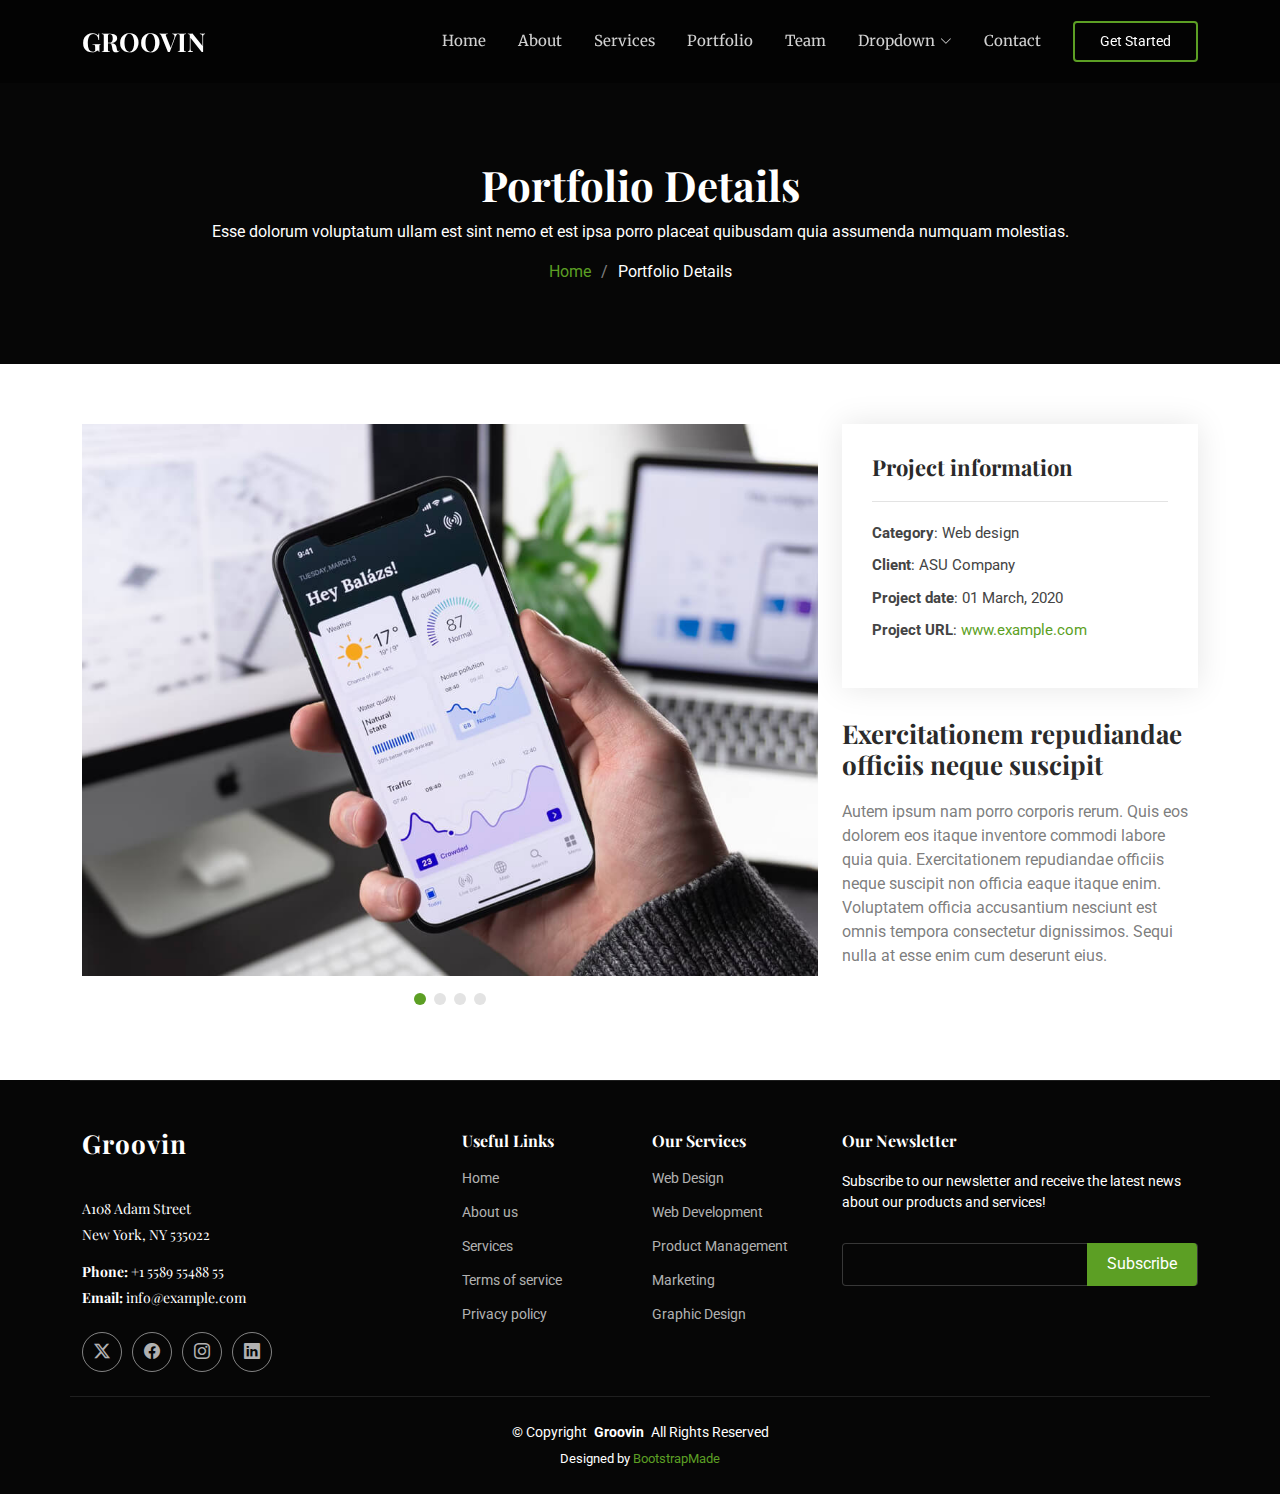
<file: portfolio-details.html>
<!DOCTYPE html>
<html lang="en">

<head>
  <meta charset="utf-8">
  <meta content="width=device-width, initial-scale=1.0" name="viewport">
  <title>Portfolio Details - Groovin Bootstrap Template</title>
  <meta name="description" content="">
  <meta name="keywords" content="">

  <!-- Favicons -->
  <link href="assets/img/favicon.png" rel="icon">
  <link href="assets/img/apple-touch-icon.png" rel="apple-touch-icon">

  <!-- Fonts -->
  <link href="https://fonts.googleapis.com" rel="preconnect">
  <link href="https://fonts.gstatic.com" rel="preconnect" crossorigin>
  <link href="https://fonts.googleapis.com/css2?family=Roboto:ital,wght@0,100;0,300;0,400;0,500;0,700;0,900;1,100;1,300;1,400;1,500;1,700;1,900&family=Merriweather:ital,wght@0,300;0,400;0,700;0,900;1,300;1,400;1,700;1,900&family=Playfair+Display:ital,wght@0,400;0,500;0,600;0,700;0,800;0,900;1,400;1,500;1,600;1,700;1,800;1,900&display=swap" rel="stylesheet">

  <!-- Vendor CSS Files -->
  <link href="assets/vendor/bootstrap/css/bootstrap.min.css" rel="stylesheet">
  <link href="assets/vendor/bootstrap-icons/bootstrap-icons.css" rel="stylesheet">
  <link href="assets/vendor/aos/aos.css" rel="stylesheet">
  <link href="assets/vendor/glightbox/css/glightbox.min.css" rel="stylesheet">
  <link href="assets/vendor/swiper/swiper-bundle.min.css" rel="stylesheet">

  <!-- Main CSS File -->
  <link href="assets/css/main.css" rel="stylesheet">

  <!-- =======================================================
  * Template Name: Groovin
  * Template URL: https://bootstrapmade.com/groovin-free-bootstrap-theme/
  * Updated: Aug 07 2024 with Bootstrap v5.3.3
  * Author: BootstrapMade.com
  * License: https://bootstrapmade.com/license/
  ======================================================== -->
</head>

<body class="portfolio-details-page">

  <header id="header" class="header d-flex align-items-center fixed-top">
    <div class="container-fluid container-xl position-relative d-flex align-items-center">

      <a href="index.html" class="logo d-flex align-items-center me-auto">
        <!-- Uncomment the line below if you also wish to use an image logo -->
        <!-- <img src="assets/img/logo.png" alt=""> -->
        <h1 class="sitename">Groovin</h1>
      </a>

      <nav id="navmenu" class="navmenu">
        <ul>
          <li><a href="#hero">Home</a></li>
          <li><a href="#about">About</a></li>
          <li><a href="#services">Services</a></li>
          <li><a href="#portfolio">Portfolio</a></li>
          <li><a href="#team">Team</a></li>
          <li class="dropdown"><a href="#"><span>Dropdown</span> <i class="bi bi-chevron-down toggle-dropdown"></i></a>
            <ul>
              <li><a href="#">Dropdown 1</a></li>
              <li class="dropdown"><a href="#"><span>Deep Dropdown</span> <i class="bi bi-chevron-down toggle-dropdown"></i></a>
                <ul>
                  <li><a href="#">Deep Dropdown 1</a></li>
                  <li><a href="#">Deep Dropdown 2</a></li>
                  <li><a href="#">Deep Dropdown 3</a></li>
                  <li><a href="#">Deep Dropdown 4</a></li>
                  <li><a href="#">Deep Dropdown 5</a></li>
                </ul>
              </li>
              <li><a href="#">Dropdown 2</a></li>
              <li><a href="#">Dropdown 3</a></li>
              <li><a href="#">Dropdown 4</a></li>
            </ul>
          </li>
          <li><a href="#contact">Contact</a></li>
        </ul>
        <i class="mobile-nav-toggle d-xl-none bi bi-list"></i>
      </nav>

      <a class="btn-getstarted" href="index.html#about">Get Started</a>

    </div>
  </header>

  <main class="main">

    <!-- Page Title -->
    <div class="page-title dark-background">
      <div class="container position-relative">
        <h1>Portfolio Details</h1>
        <p>Esse dolorum voluptatum ullam est sint nemo et est ipsa porro placeat quibusdam quia assumenda numquam molestias.</p>
        <nav class="breadcrumbs">
          <ol>
            <li><a href="index.html">Home</a></li>
            <li class="current">Portfolio Details</li>
          </ol>
        </nav>
      </div>
    </div><!-- End Page Title -->

    <!-- Portfolio Details Section -->
    <section id="portfolio-details" class="portfolio-details section">

      <div class="container" data-aos="fade-up" data-aos-delay="100">

        <div class="row gy-4">

          <div class="col-lg-8">
            <div class="portfolio-details-slider swiper init-swiper">

              <script type="application/json" class="swiper-config">
                {
                  "loop": true,
                  "speed": 600,
                  "autoplay": {
                    "delay": 5000
                  },
                  "slidesPerView": "auto",
                  "pagination": {
                    "el": ".swiper-pagination",
                    "type": "bullets",
                    "clickable": true
                  }
                }
              </script>

              <div class="swiper-wrapper align-items-center">

                <div class="swiper-slide">
                  <img src="assets/img/portfolio/app-1.jpg" alt="">
                </div>

                <div class="swiper-slide">
                  <img src="assets/img/portfolio/product-1.jpg" alt="">
                </div>

                <div class="swiper-slide">
                  <img src="assets/img/portfolio/branding-1.jpg" alt="">
                </div>

                <div class="swiper-slide">
                  <img src="assets/img/portfolio/books-1.jpg" alt="">
                </div>

              </div>
              <div class="swiper-pagination"></div>
            </div>
          </div>

          <div class="col-lg-4">
            <div class="portfolio-info" data-aos="fade-up" data-aos-delay="200">
              <h3>Project information</h3>
              <ul>
                <li><strong>Category</strong>: Web design</li>
                <li><strong>Client</strong>: ASU Company</li>
                <li><strong>Project date</strong>: 01 March, 2020</li>
                <li><strong>Project URL</strong>: <a href="#">www.example.com</a></li>
              </ul>
            </div>
            <div class="portfolio-description" data-aos="fade-up" data-aos-delay="300">
              <h2>Exercitationem repudiandae officiis neque suscipit</h2>
              <p>
                Autem ipsum nam porro corporis rerum. Quis eos dolorem eos itaque inventore commodi labore quia quia. Exercitationem repudiandae officiis neque suscipit non officia eaque itaque enim. Voluptatem officia accusantium nesciunt est omnis tempora consectetur dignissimos. Sequi nulla at esse enim cum deserunt eius.
              </p>
            </div>
          </div>

        </div>

      </div>

    </section><!-- /Portfolio Details Section -->

  </main>

  <footer id="footer" class="footer dark-background">

    <div class="container footer-top">
      <div class="row gy-4">
        <div class="col-lg-4 col-md-6 footer-about">
          <a href="index.html" class="logo d-flex align-items-center">
            <span class="sitename">Groovin</span>
          </a>
          <div class="footer-contact pt-3">
            <p>A108 Adam Street</p>
            <p>New York, NY 535022</p>
            <p class="mt-3"><strong>Phone:</strong> <span>+1 5589 55488 55</span></p>
            <p><strong>Email:</strong> <span>info@example.com</span></p>
          </div>
          <div class="social-links d-flex mt-4">
            <a href=""><i class="bi bi-twitter-x"></i></a>
            <a href=""><i class="bi bi-facebook"></i></a>
            <a href=""><i class="bi bi-instagram"></i></a>
            <a href=""><i class="bi bi-linkedin"></i></a>
          </div>
        </div>

        <div class="col-lg-2 col-md-3 footer-links">
          <h4>Useful Links</h4>
          <ul>
            <li><a href="#">Home</a></li>
            <li><a href="#">About us</a></li>
            <li><a href="#">Services</a></li>
            <li><a href="#">Terms of service</a></li>
            <li><a href="#">Privacy policy</a></li>
          </ul>
        </div>

        <div class="col-lg-2 col-md-3 footer-links">
          <h4>Our Services</h4>
          <ul>
            <li><a href="#">Web Design</a></li>
            <li><a href="#">Web Development</a></li>
            <li><a href="#">Product Management</a></li>
            <li><a href="#">Marketing</a></li>
            <li><a href="#">Graphic Design</a></li>
          </ul>
        </div>

        <div class="col-lg-4 col-md-12 footer-newsletter">
          <h4>Our Newsletter</h4>
          <p>Subscribe to our newsletter and receive the latest news about our products and services!</p>
          <form action="forms/newsletter.php" method="post" class="php-email-form">
            <div class="newsletter-form"><input type="email" name="email"><input type="submit" value="Subscribe"></div>
            <div class="loading">Loading</div>
            <div class="error-message"></div>
            <div class="sent-message">Your subscription request has been sent. Thank you!</div>
          </form>
        </div>

      </div>
    </div>

    <div class="container copyright text-center mt-4">
      <p>© <span>Copyright</span> <strong class="px-1 sitename">Groovin</strong> <span>All Rights Reserved</span></p>
      <div class="credits">
        <!-- All the links in the footer should remain intact. -->
        <!-- You can delete the links only if you've purchased the pro version. -->
        <!-- Licensing information: https://bootstrapmade.com/license/ -->
        <!-- Purchase the pro version with working PHP/AJAX contact form: [buy-url] -->
        Designed by <a href="https://bootstrapmade.com/">BootstrapMade</a>
      </div>
    </div>

  </footer>

  <!-- Scroll Top -->
  <a href="#" id="scroll-top" class="scroll-top d-flex align-items-center justify-content-center"><i class="bi bi-arrow-up-short"></i></a>

  <!-- Preloader -->
  <div id="preloader"></div>

  <!-- Vendor JS Files -->
  <script src="assets/vendor/bootstrap/js/bootstrap.bundle.min.js"></script>
  <script src="assets/vendor/php-email-form/validate.js"></script>
  <script src="assets/vendor/aos/aos.js"></script>
  <script src="assets/vendor/purecounter/purecounter_vanilla.js"></script>
  <script src="assets/vendor/glightbox/js/glightbox.min.js"></script>
  <script src="assets/vendor/imagesloaded/imagesloaded.pkgd.min.js"></script>
  <script src="assets/vendor/isotope-layout/isotope.pkgd.min.js"></script>
  <script src="assets/vendor/swiper/swiper-bundle.min.js"></script>

  <!-- Main JS File -->
  <script src="assets/js/main.js"></script>

</body>

</html>
</file>
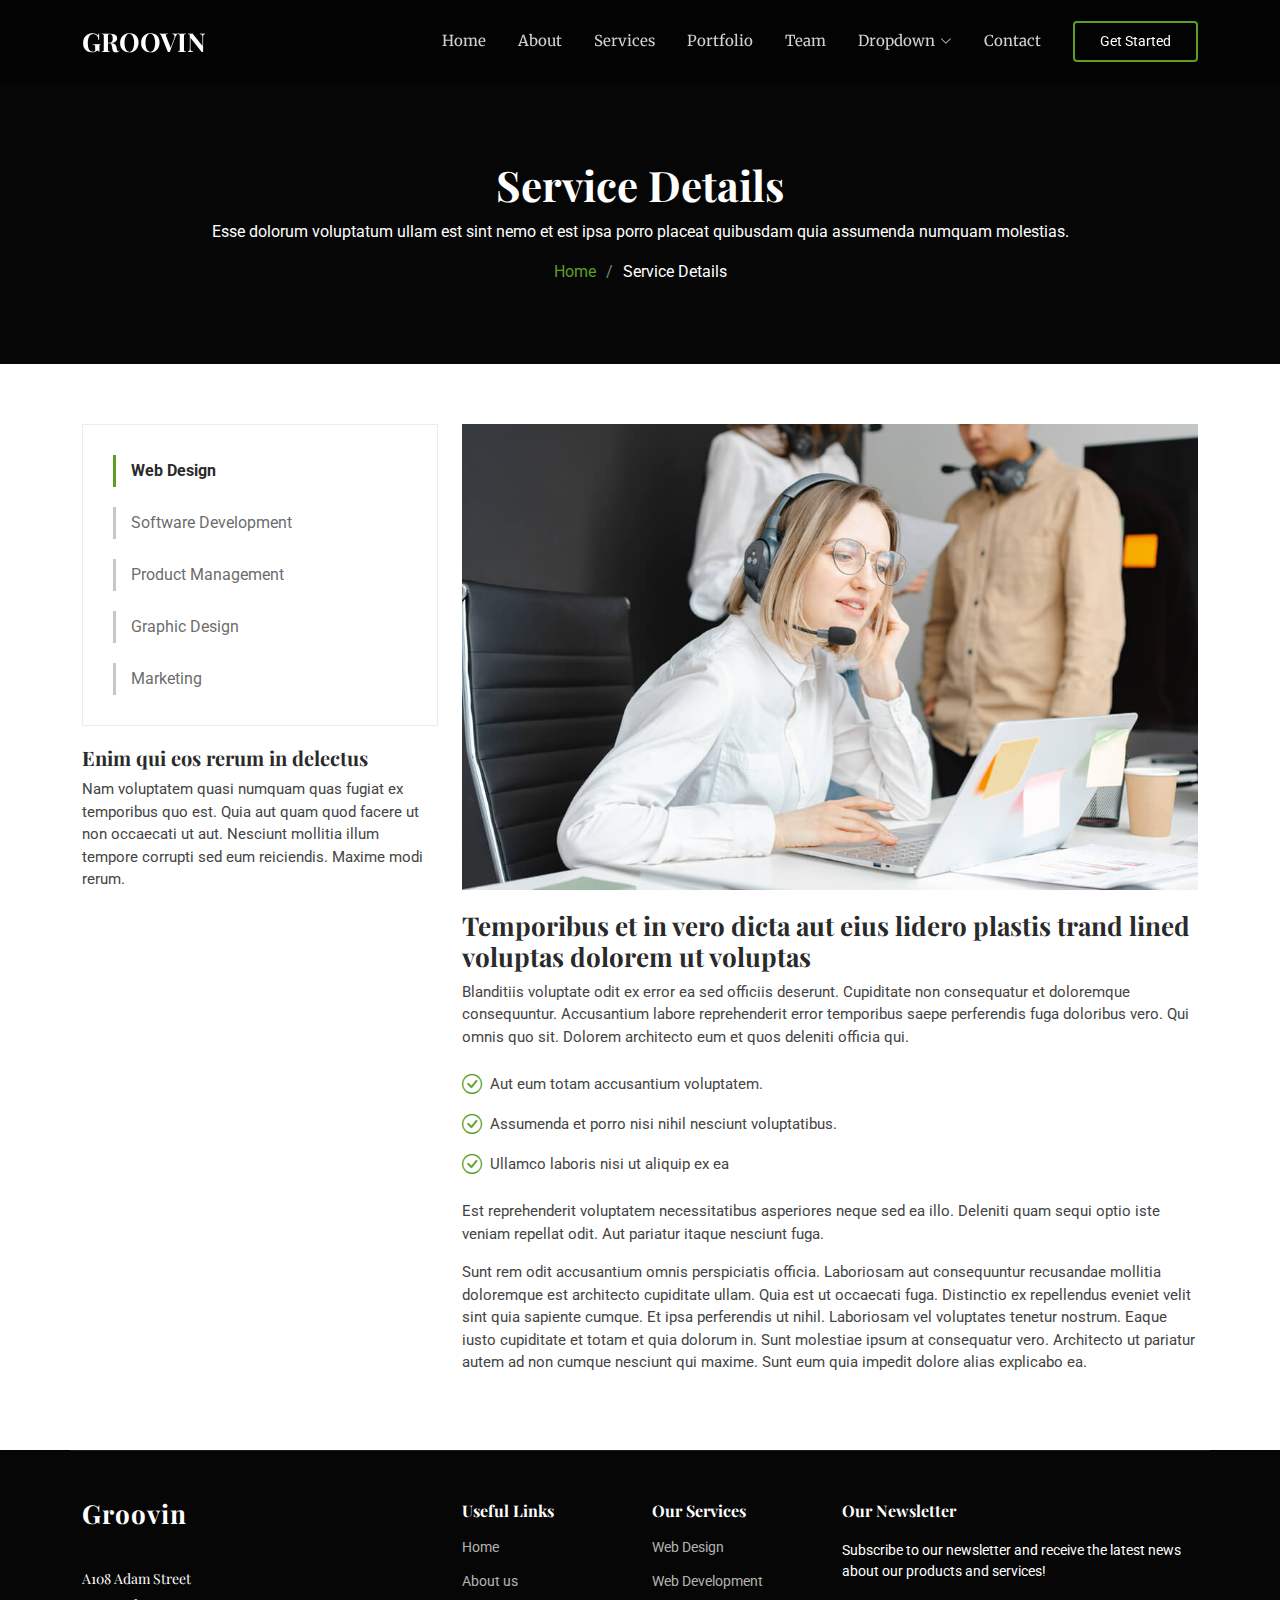
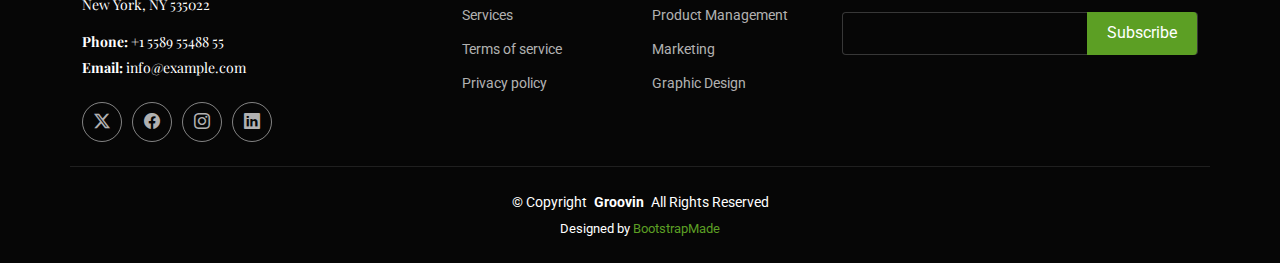
<file: service-details.html>
<!DOCTYPE html>
<html lang="en">

<head>
  <meta charset="utf-8">
  <meta content="width=device-width, initial-scale=1.0" name="viewport">
  <title>Service Details - Groovin Bootstrap Template</title>
  <meta name="description" content="">
  <meta name="keywords" content="">

  <!-- Favicons -->
  <link href="assets/img/favicon.png" rel="icon">
  <link href="assets/img/apple-touch-icon.png" rel="apple-touch-icon">

  <!-- Fonts -->
  <link href="https://fonts.googleapis.com" rel="preconnect">
  <link href="https://fonts.gstatic.com" rel="preconnect" crossorigin>
  <link href="https://fonts.googleapis.com/css2?family=Roboto:ital,wght@0,100;0,300;0,400;0,500;0,700;0,900;1,100;1,300;1,400;1,500;1,700;1,900&family=Merriweather:ital,wght@0,300;0,400;0,700;0,900;1,300;1,400;1,700;1,900&family=Playfair+Display:ital,wght@0,400;0,500;0,600;0,700;0,800;0,900;1,400;1,500;1,600;1,700;1,800;1,900&display=swap" rel="stylesheet">

  <!-- Vendor CSS Files -->
  <link href="assets/vendor/bootstrap/css/bootstrap.min.css" rel="stylesheet">
  <link href="assets/vendor/bootstrap-icons/bootstrap-icons.css" rel="stylesheet">
  <link href="assets/vendor/aos/aos.css" rel="stylesheet">
  <link href="assets/vendor/glightbox/css/glightbox.min.css" rel="stylesheet">
  <link href="assets/vendor/swiper/swiper-bundle.min.css" rel="stylesheet">

  <!-- Main CSS File -->
  <link href="assets/css/main.css" rel="stylesheet">

  <!-- =======================================================
  * Template Name: Groovin
  * Template URL: https://bootstrapmade.com/groovin-free-bootstrap-theme/
  * Updated: Aug 07 2024 with Bootstrap v5.3.3
  * Author: BootstrapMade.com
  * License: https://bootstrapmade.com/license/
  ======================================================== -->
</head>

<body class="service-details-page">

  <header id="header" class="header d-flex align-items-center fixed-top">
    <div class="container-fluid container-xl position-relative d-flex align-items-center">

      <a href="index.html" class="logo d-flex align-items-center me-auto">
        <!-- Uncomment the line below if you also wish to use an image logo -->
        <!-- <img src="assets/img/logo.png" alt=""> -->
        <h1 class="sitename">Groovin</h1>
      </a>

      <nav id="navmenu" class="navmenu">
        <ul>
          <li><a href="#hero">Home</a></li>
          <li><a href="#about">About</a></li>
          <li><a href="#services">Services</a></li>
          <li><a href="#portfolio">Portfolio</a></li>
          <li><a href="#team">Team</a></li>
          <li class="dropdown"><a href="#"><span>Dropdown</span> <i class="bi bi-chevron-down toggle-dropdown"></i></a>
            <ul>
              <li><a href="#">Dropdown 1</a></li>
              <li class="dropdown"><a href="#"><span>Deep Dropdown</span> <i class="bi bi-chevron-down toggle-dropdown"></i></a>
                <ul>
                  <li><a href="#">Deep Dropdown 1</a></li>
                  <li><a href="#">Deep Dropdown 2</a></li>
                  <li><a href="#">Deep Dropdown 3</a></li>
                  <li><a href="#">Deep Dropdown 4</a></li>
                  <li><a href="#">Deep Dropdown 5</a></li>
                </ul>
              </li>
              <li><a href="#">Dropdown 2</a></li>
              <li><a href="#">Dropdown 3</a></li>
              <li><a href="#">Dropdown 4</a></li>
            </ul>
          </li>
          <li><a href="#contact">Contact</a></li>
        </ul>
        <i class="mobile-nav-toggle d-xl-none bi bi-list"></i>
      </nav>

      <a class="btn-getstarted" href="index.html#about">Get Started</a>

    </div>
  </header>

  <main class="main">

    <!-- Page Title -->
    <div class="page-title dark-background">
      <div class="container position-relative">
        <h1>Service Details</h1>
        <p>Esse dolorum voluptatum ullam est sint nemo et est ipsa porro placeat quibusdam quia assumenda numquam molestias.</p>
        <nav class="breadcrumbs">
          <ol>
            <li><a href="index.html">Home</a></li>
            <li class="current">Service Details</li>
          </ol>
        </nav>
      </div>
    </div><!-- End Page Title -->

    <!-- Service Details Section -->
    <section id="service-details" class="service-details section">

      <div class="container">

        <div class="row gy-4">

          <div class="col-lg-4" data-aos="fade-up" data-aos-delay="100">
            <div class="services-list">
              <a href="#" class="active">Web Design</a>
              <a href="#">Software Development</a>
              <a href="#">Product Management</a>
              <a href="#">Graphic Design</a>
              <a href="#">Marketing</a>
            </div>

            <h4>Enim qui eos rerum in delectus</h4>
            <p>Nam voluptatem quasi numquam quas fugiat ex temporibus quo est. Quia aut quam quod facere ut non occaecati ut aut. Nesciunt mollitia illum tempore corrupti sed eum reiciendis. Maxime modi rerum.</p>
          </div>

          <div class="col-lg-8" data-aos="fade-up" data-aos-delay="200">
            <img src="assets/img/services.jpg" alt="" class="img-fluid services-img">
            <h3>Temporibus et in vero dicta aut eius lidero plastis trand lined voluptas dolorem ut voluptas</h3>
            <p>
              Blanditiis voluptate odit ex error ea sed officiis deserunt. Cupiditate non consequatur et doloremque consequuntur. Accusantium labore reprehenderit error temporibus saepe perferendis fuga doloribus vero. Qui omnis quo sit. Dolorem architecto eum et quos deleniti officia qui.
            </p>
            <ul>
              <li><i class="bi bi-check-circle"></i> <span>Aut eum totam accusantium voluptatem.</span></li>
              <li><i class="bi bi-check-circle"></i> <span>Assumenda et porro nisi nihil nesciunt voluptatibus.</span></li>
              <li><i class="bi bi-check-circle"></i> <span>Ullamco laboris nisi ut aliquip ex ea</span></li>
            </ul>
            <p>
              Est reprehenderit voluptatem necessitatibus asperiores neque sed ea illo. Deleniti quam sequi optio iste veniam repellat odit. Aut pariatur itaque nesciunt fuga.
            </p>
            <p>
              Sunt rem odit accusantium omnis perspiciatis officia. Laboriosam aut consequuntur recusandae mollitia doloremque est architecto cupiditate ullam. Quia est ut occaecati fuga. Distinctio ex repellendus eveniet velit sint quia sapiente cumque. Et ipsa perferendis ut nihil. Laboriosam vel voluptates tenetur nostrum. Eaque iusto cupiditate et totam et quia dolorum in. Sunt molestiae ipsum at consequatur vero. Architecto ut pariatur autem ad non cumque nesciunt qui maxime. Sunt eum quia impedit dolore alias explicabo ea.
            </p>
          </div>

        </div>

      </div>

    </section><!-- /Service Details Section -->

  </main>

  <footer id="footer" class="footer dark-background">

    <div class="container footer-top">
      <div class="row gy-4">
        <div class="col-lg-4 col-md-6 footer-about">
          <a href="index.html" class="logo d-flex align-items-center">
            <span class="sitename">Groovin</span>
          </a>
          <div class="footer-contact pt-3">
            <p>A108 Adam Street</p>
            <p>New York, NY 535022</p>
            <p class="mt-3"><strong>Phone:</strong> <span>+1 5589 55488 55</span></p>
            <p><strong>Email:</strong> <span>info@example.com</span></p>
          </div>
          <div class="social-links d-flex mt-4">
            <a href=""><i class="bi bi-twitter-x"></i></a>
            <a href=""><i class="bi bi-facebook"></i></a>
            <a href=""><i class="bi bi-instagram"></i></a>
            <a href=""><i class="bi bi-linkedin"></i></a>
          </div>
        </div>

        <div class="col-lg-2 col-md-3 footer-links">
          <h4>Useful Links</h4>
          <ul>
            <li><a href="#">Home</a></li>
            <li><a href="#">About us</a></li>
            <li><a href="#">Services</a></li>
            <li><a href="#">Terms of service</a></li>
            <li><a href="#">Privacy policy</a></li>
          </ul>
        </div>

        <div class="col-lg-2 col-md-3 footer-links">
          <h4>Our Services</h4>
          <ul>
            <li><a href="#">Web Design</a></li>
            <li><a href="#">Web Development</a></li>
            <li><a href="#">Product Management</a></li>
            <li><a href="#">Marketing</a></li>
            <li><a href="#">Graphic Design</a></li>
          </ul>
        </div>

        <div class="col-lg-4 col-md-12 footer-newsletter">
          <h4>Our Newsletter</h4>
          <p>Subscribe to our newsletter and receive the latest news about our products and services!</p>
          <form action="forms/newsletter.php" method="post" class="php-email-form">
            <div class="newsletter-form"><input type="email" name="email"><input type="submit" value="Subscribe"></div>
            <div class="loading">Loading</div>
            <div class="error-message"></div>
            <div class="sent-message">Your subscription request has been sent. Thank you!</div>
          </form>
        </div>

      </div>
    </div>

    <div class="container copyright text-center mt-4">
      <p>© <span>Copyright</span> <strong class="px-1 sitename">Groovin</strong> <span>All Rights Reserved</span></p>
      <div class="credits">
        <!-- All the links in the footer should remain intact. -->
        <!-- You can delete the links only if you've purchased the pro version. -->
        <!-- Licensing information: https://bootstrapmade.com/license/ -->
        <!-- Purchase the pro version with working PHP/AJAX contact form: [buy-url] -->
        Designed by <a href="https://bootstrapmade.com/">BootstrapMade</a>
      </div>
    </div>

  </footer>

  <!-- Scroll Top -->
  <a href="#" id="scroll-top" class="scroll-top d-flex align-items-center justify-content-center"><i class="bi bi-arrow-up-short"></i></a>

  <!-- Preloader -->
  <div id="preloader"></div>

  <!-- Vendor JS Files -->
  <script src="assets/vendor/bootstrap/js/bootstrap.bundle.min.js"></script>
  <script src="assets/vendor/php-email-form/validate.js"></script>
  <script src="assets/vendor/aos/aos.js"></script>
  <script src="assets/vendor/purecounter/purecounter_vanilla.js"></script>
  <script src="assets/vendor/glightbox/js/glightbox.min.js"></script>
  <script src="assets/vendor/imagesloaded/imagesloaded.pkgd.min.js"></script>
  <script src="assets/vendor/isotope-layout/isotope.pkgd.min.js"></script>
  <script src="assets/vendor/swiper/swiper-bundle.min.js"></script>

  <!-- Main JS File -->
  <script src="assets/js/main.js"></script>

</body>

</html>
</file>
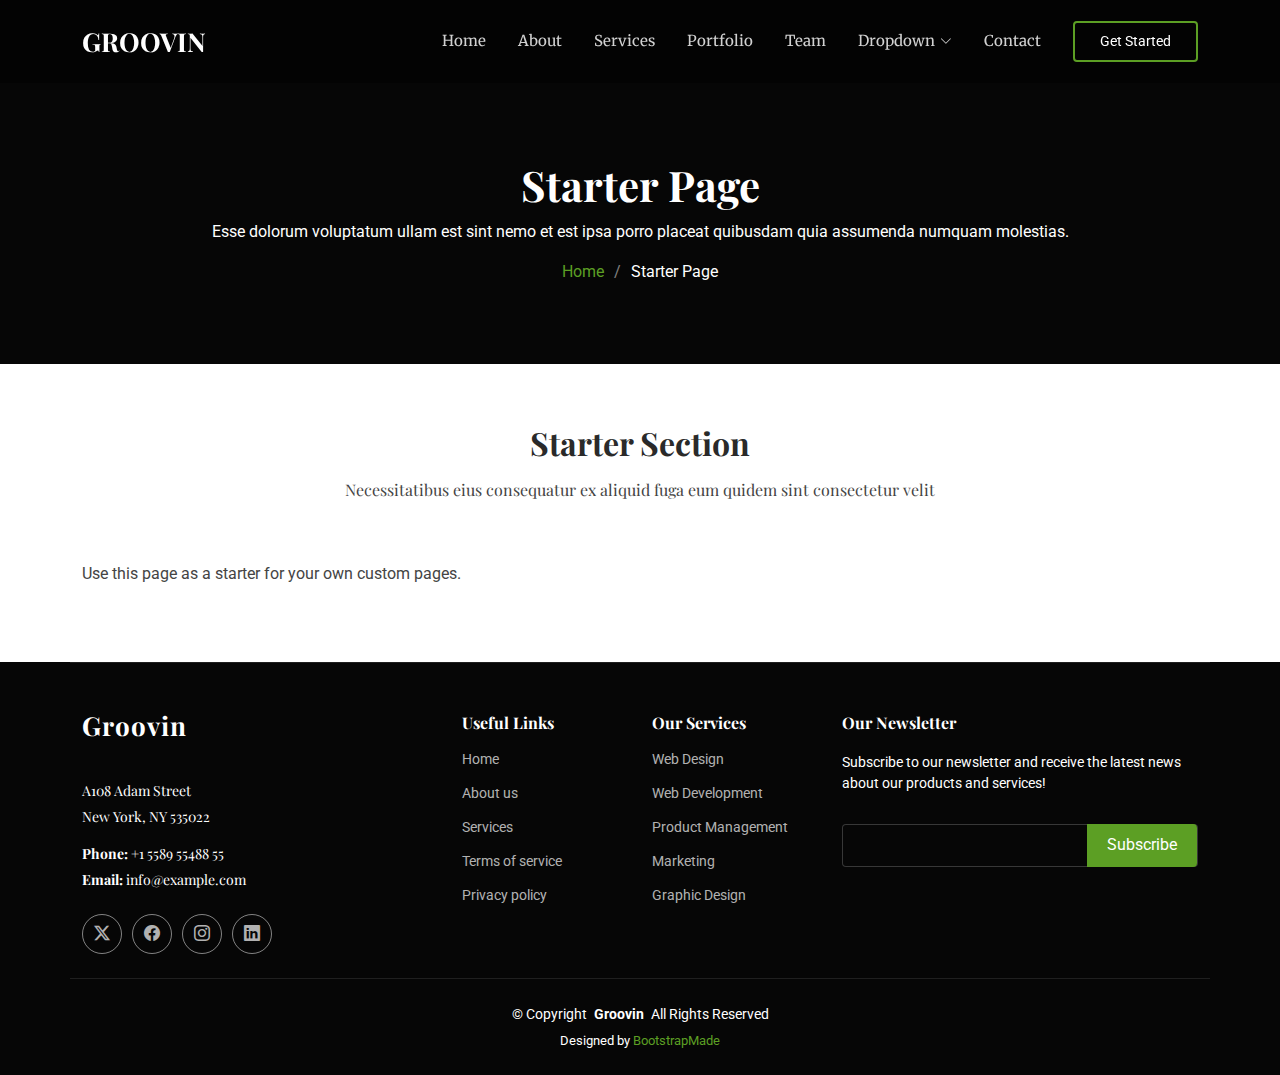
<file: starter-page.html>
<!DOCTYPE html>
<html lang="en">

<head>
  <meta charset="utf-8">
  <meta content="width=device-width, initial-scale=1.0" name="viewport">
  <title>Starter Page - Groovin Bootstrap Template</title>
  <meta name="description" content="">
  <meta name="keywords" content="">

  <!-- Favicons -->
  <link href="assets/img/favicon.png" rel="icon">
  <link href="assets/img/apple-touch-icon.png" rel="apple-touch-icon">

  <!-- Fonts -->
  <link href="https://fonts.googleapis.com" rel="preconnect">
  <link href="https://fonts.gstatic.com" rel="preconnect" crossorigin>
  <link href="https://fonts.googleapis.com/css2?family=Roboto:ital,wght@0,100;0,300;0,400;0,500;0,700;0,900;1,100;1,300;1,400;1,500;1,700;1,900&family=Merriweather:ital,wght@0,300;0,400;0,700;0,900;1,300;1,400;1,700;1,900&family=Playfair+Display:ital,wght@0,400;0,500;0,600;0,700;0,800;0,900;1,400;1,500;1,600;1,700;1,800;1,900&display=swap" rel="stylesheet">

  <!-- Vendor CSS Files -->
  <link href="assets/vendor/bootstrap/css/bootstrap.min.css" rel="stylesheet">
  <link href="assets/vendor/bootstrap-icons/bootstrap-icons.css" rel="stylesheet">
  <link href="assets/vendor/aos/aos.css" rel="stylesheet">
  <link href="assets/vendor/glightbox/css/glightbox.min.css" rel="stylesheet">
  <link href="assets/vendor/swiper/swiper-bundle.min.css" rel="stylesheet">

  <!-- Main CSS File -->
  <link href="assets/css/main.css" rel="stylesheet">

  <!-- =======================================================
  * Template Name: Groovin
  * Template URL: https://bootstrapmade.com/groovin-free-bootstrap-theme/
  * Updated: Aug 07 2024 with Bootstrap v5.3.3
  * Author: BootstrapMade.com
  * License: https://bootstrapmade.com/license/
  ======================================================== -->
</head>

<body class="starter-page-page">

  <header id="header" class="header d-flex align-items-center fixed-top">
    <div class="container-fluid container-xl position-relative d-flex align-items-center">

      <a href="index.html" class="logo d-flex align-items-center me-auto">
        <!-- Uncomment the line below if you also wish to use an image logo -->
        <!-- <img src="assets/img/logo.png" alt=""> -->
        <h1 class="sitename">Groovin</h1>
      </a>

      <nav id="navmenu" class="navmenu">
        <ul>
          <li><a href="#hero">Home</a></li>
          <li><a href="#about">About</a></li>
          <li><a href="#services">Services</a></li>
          <li><a href="#portfolio">Portfolio</a></li>
          <li><a href="#team">Team</a></li>
          <li class="dropdown"><a href="#"><span>Dropdown</span> <i class="bi bi-chevron-down toggle-dropdown"></i></a>
            <ul>
              <li><a href="#">Dropdown 1</a></li>
              <li class="dropdown"><a href="#"><span>Deep Dropdown</span> <i class="bi bi-chevron-down toggle-dropdown"></i></a>
                <ul>
                  <li><a href="#">Deep Dropdown 1</a></li>
                  <li><a href="#">Deep Dropdown 2</a></li>
                  <li><a href="#">Deep Dropdown 3</a></li>
                  <li><a href="#">Deep Dropdown 4</a></li>
                  <li><a href="#">Deep Dropdown 5</a></li>
                </ul>
              </li>
              <li><a href="#">Dropdown 2</a></li>
              <li><a href="#">Dropdown 3</a></li>
              <li><a href="#">Dropdown 4</a></li>
            </ul>
          </li>
          <li><a href="#contact">Contact</a></li>
        </ul>
        <i class="mobile-nav-toggle d-xl-none bi bi-list"></i>
      </nav>

      <a class="btn-getstarted" href="index.html#about">Get Started</a>

    </div>
  </header>

  <main class="main">

    <!-- Page Title -->
    <div class="page-title dark-background">
      <div class="container position-relative">
        <h1>Starter Page</h1>
        <p>Esse dolorum voluptatum ullam est sint nemo et est ipsa porro placeat quibusdam quia assumenda numquam molestias.</p>
        <nav class="breadcrumbs">
          <ol>
            <li><a href="index.html">Home</a></li>
            <li class="current">Starter Page</li>
          </ol>
        </nav>
      </div>
    </div><!-- End Page Title -->

    <!-- Starter Section Section -->
    <section id="starter-section" class="starter-section section">

      <!-- Section Title -->
      <div class="container section-title" data-aos="fade-up">
        <h2>Starter Section</h2>
        <p>Necessitatibus eius consequatur ex aliquid fuga eum quidem sint consectetur velit</p>
      </div><!-- End Section Title -->

      <div class="container" data-aos="fade-up">
        <p>Use this page as a starter for your own custom pages.</p>
      </div>

    </section><!-- /Starter Section Section -->

  </main>

  <footer id="footer" class="footer dark-background">

    <div class="container footer-top">
      <div class="row gy-4">
        <div class="col-lg-4 col-md-6 footer-about">
          <a href="index.html" class="logo d-flex align-items-center">
            <span class="sitename">Groovin</span>
          </a>
          <div class="footer-contact pt-3">
            <p>A108 Adam Street</p>
            <p>New York, NY 535022</p>
            <p class="mt-3"><strong>Phone:</strong> <span>+1 5589 55488 55</span></p>
            <p><strong>Email:</strong> <span>info@example.com</span></p>
          </div>
          <div class="social-links d-flex mt-4">
            <a href=""><i class="bi bi-twitter-x"></i></a>
            <a href=""><i class="bi bi-facebook"></i></a>
            <a href=""><i class="bi bi-instagram"></i></a>
            <a href=""><i class="bi bi-linkedin"></i></a>
          </div>
        </div>

        <div class="col-lg-2 col-md-3 footer-links">
          <h4>Useful Links</h4>
          <ul>
            <li><a href="#">Home</a></li>
            <li><a href="#">About us</a></li>
            <li><a href="#">Services</a></li>
            <li><a href="#">Terms of service</a></li>
            <li><a href="#">Privacy policy</a></li>
          </ul>
        </div>

        <div class="col-lg-2 col-md-3 footer-links">
          <h4>Our Services</h4>
          <ul>
            <li><a href="#">Web Design</a></li>
            <li><a href="#">Web Development</a></li>
            <li><a href="#">Product Management</a></li>
            <li><a href="#">Marketing</a></li>
            <li><a href="#">Graphic Design</a></li>
          </ul>
        </div>

        <div class="col-lg-4 col-md-12 footer-newsletter">
          <h4>Our Newsletter</h4>
          <p>Subscribe to our newsletter and receive the latest news about our products and services!</p>
          <form action="forms/newsletter.php" method="post" class="php-email-form">
            <div class="newsletter-form"><input type="email" name="email"><input type="submit" value="Subscribe"></div>
            <div class="loading">Loading</div>
            <div class="error-message"></div>
            <div class="sent-message">Your subscription request has been sent. Thank you!</div>
          </form>
        </div>

      </div>
    </div>

    <div class="container copyright text-center mt-4">
      <p>© <span>Copyright</span> <strong class="px-1 sitename">Groovin</strong> <span>All Rights Reserved</span></p>
      <div class="credits">
        <!-- All the links in the footer should remain intact. -->
        <!-- You can delete the links only if you've purchased the pro version. -->
        <!-- Licensing information: https://bootstrapmade.com/license/ -->
        <!-- Purchase the pro version with working PHP/AJAX contact form: [buy-url] -->
        Designed by <a href="https://bootstrapmade.com/">BootstrapMade</a>
      </div>
    </div>

  </footer>

  <!-- Scroll Top -->
  <a href="#" id="scroll-top" class="scroll-top d-flex align-items-center justify-content-center"><i class="bi bi-arrow-up-short"></i></a>

  <!-- Preloader -->
  <div id="preloader"></div>

  <!-- Vendor JS Files -->
  <script src="assets/vendor/bootstrap/js/bootstrap.bundle.min.js"></script>
  <script src="assets/vendor/php-email-form/validate.js"></script>
  <script src="assets/vendor/aos/aos.js"></script>
  <script src="assets/vendor/purecounter/purecounter_vanilla.js"></script>
  <script src="assets/vendor/glightbox/js/glightbox.min.js"></script>
  <script src="assets/vendor/imagesloaded/imagesloaded.pkgd.min.js"></script>
  <script src="assets/vendor/isotope-layout/isotope.pkgd.min.js"></script>
  <script src="assets/vendor/swiper/swiper-bundle.min.js"></script>

  <!-- Main JS File -->
  <script src="assets/js/main.js"></script>

</body>

</html>
</file>
<file: assets/css/main.css>
/**
* Template Name: Groovin
* Template URL: https://bootstrapmade.com/groovin-free-bootstrap-theme/
* Updated: Aug 07 2024 with Bootstrap v5.3.3
* Author: BootstrapMade.com
* License: https://bootstrapmade.com/license/
*/

/*--------------------------------------------------------------
# Font & Color Variables
# Help: https://bootstrapmade.com/color-system/
--------------------------------------------------------------*/
/* Fonts */
:root {
  --default-font: "Roboto",  system-ui, -apple-system, "Segoe UI", Roboto, "Helvetica Neue", Arial, "Noto Sans", "Liberation Sans", sans-serif, "Apple Color Emoji", "Segoe UI Emoji", "Segoe UI Symbol", "Noto Color Emoji";
  --heading-font: "Playfair Display",  sans-serif;
  --nav-font: "Merriweather",  sans-serif;
}

/* Global Colors - The following color variables are used throughout the website. Updating them here will change the color scheme of the entire website */
:root { 
  --background-color: #ffffff; /* Background color for the entire website, including individual sections */
  --default-color: #444444; /* Default color used for the majority of the text content across the entire website */
  --heading-color: #2a2a2a; /* Color for headings, subheadings and title throughout the website */
  --accent-color: #5c9f24; /* Accent color that represents your brand on the website. It's used for buttons, links, and other elements that need to stand out */
  --surface-color: #ffffff; /* The surface color is used as a background of boxed elements within sections, such as cards, icon boxes, or other elements that require a visual separation from the global background. */
  --contrast-color: #ffffff; /* Contrast color for text, ensuring readability against backgrounds of accent, heading, or default colors. */
}

/* Nav Menu Colors - The following color variables are used specifically for the navigation menu. They are separate from the global colors to allow for more customization options */
:root {
  --nav-color: #d1d1d1;  /* The default color of the main navmenu links */
  --nav-hover-color: #ffffff; /* Applied to main navmenu links when they are hovered over or active */
  --nav-mobile-background-color: #ffffff; /* Used as the background color for mobile navigation menu */
  --nav-dropdown-background-color: #ffffff; /* Used as the background color for dropdown items that appear when hovering over primary navigation items */
  --nav-dropdown-color: #444444; /* Used for navigation links of the dropdown items in the navigation menu. */
  --nav-dropdown-hover-color: #5c9f24; /* Similar to --nav-hover-color, this color is applied to dropdown navigation links when they are hovered over. */
}

/* Color Presets - These classes override global colors when applied to any section or element, providing reuse of the sam color scheme. */

.light-background {
  --background-color: #f9f9f9;
  --surface-color: #ffffff;
}

.dark-background {
  --background-color: #060606;
  --default-color: #ffffff;
  --heading-color: #ffffff;
  --surface-color: #252525;
  --contrast-color: #ffffff;
}

/* Smooth scroll */
:root {
  scroll-behavior: smooth;
}

/*--------------------------------------------------------------
# General Styling & Shared Classes
--------------------------------------------------------------*/
body {
  color: var(--default-color);
  background-color: var(--background-color);
  font-family: var(--default-font);
}

a {
  color: var(--accent-color);
  text-decoration: none;
  transition: 0.3s;
}

a:hover {
  color: color-mix(in srgb, var(--accent-color), transparent 25%);
  text-decoration: none;
}

h1,
h2,
h3,
h4,
h5,
h6 {
  color: var(--heading-color);
  font-family: var(--heading-font);
}

/* PHP Email Form Messages
------------------------------*/
.php-email-form .error-message {
  display: none;
  background: #df1529;
  color: #ffffff;
  text-align: left;
  padding: 15px;
  margin-bottom: 24px;
  font-weight: 600;
}

.php-email-form .sent-message {
  display: none;
  color: #ffffff;
  background: #059652;
  text-align: center;
  padding: 15px;
  margin-bottom: 24px;
  font-weight: 600;
}

.php-email-form .loading {
  display: none;
  background: var(--surface-color);
  text-align: center;
  padding: 15px;
  margin-bottom: 24px;
}

.php-email-form .loading:before {
  content: "";
  display: inline-block;
  border-radius: 50%;
  width: 24px;
  height: 24px;
  margin: 0 10px -6px 0;
  border: 3px solid var(--accent-color);
  border-top-color: var(--surface-color);
  animation: php-email-form-loading 1s linear infinite;
}

@keyframes php-email-form-loading {
  0% {
    transform: rotate(0deg);
  }

  100% {
    transform: rotate(360deg);
  }
}

/*--------------------------------------------------------------
# Global Header
--------------------------------------------------------------*/
.header {
  --background-color: rgba(0, 0, 0, 0.5);
  --default-color: #ffffff;
  --heading-color: #ffffff;
  color: var(--default-color);
  background-color: var(--background-color);
  padding: 15px 0;
  transition: all 0.5s;
  z-index: 997;
}

.header .logo {
  line-height: 1;
}

.header .logo img {
  max-height: 36px;
  margin-right: 8px;
}

.header .logo h1 {
  font-size: 26px;
  margin: 0;
  font-weight: 700;
  color: var(--heading-color);
  text-transform: uppercase;
}

.header .btn-getstarted,
.header .btn-getstarted:focus {
  color: var(--contrast-color);
  font-size: 14px;
  padding: 8px 25px;
  margin: 0 0 0 30px;
  border-radius: 4px;
  transition: 0.3s;
  border: 2px solid var(--accent-color);
}

.header .btn-getstarted:hover,
.header .btn-getstarted:focus:hover {
  color: var(--contrast-color);
  background: color-mix(in srgb, var(--accent-color), transparent 15%);
}

@media (max-width: 1200px) {
  .header .logo {
    order: 1;
  }

  .header .btn-getstarted {
    order: 2;
    margin: 0 15px 0 0;
    padding: 6px 15px;
  }

  .header .navmenu {
    order: 3;
  }
}

.scrolled .header {
  box-shadow: 0px 0 18px rgba(0, 0, 0, 0.1);
}

/* Global Header on Scroll
------------------------------*/
.scrolled .header {
  --background-color: #000000;
}

/*--------------------------------------------------------------
# Navigation Menu
--------------------------------------------------------------*/
/* Desktop Navigation */
@media (min-width: 1200px) {
  .navmenu {
    padding: 0;
  }

  .navmenu ul {
    margin: 0;
    padding: 0;
    display: flex;
    list-style: none;
    align-items: center;
  }

  .navmenu li {
    position: relative;
  }

  .navmenu>ul>li {
    white-space: nowrap;
    padding: 15px 14px;
  }

  .navmenu>ul>li:last-child {
    padding-right: 0;
  }

  .navmenu a,
  .navmenu a:focus {
    color: var(--nav-color);
    font-size: 15px;
    padding: 0 2px;
    font-family: var(--nav-font);
    font-weight: 400;
    display: flex;
    align-items: center;
    justify-content: space-between;
    white-space: nowrap;
    transition: 0.3s;
    position: relative;
  }

  .navmenu a i,
  .navmenu a:focus i {
    font-size: 12px;
    line-height: 0;
    margin-left: 5px;
    transition: 0.3s;
  }

  .navmenu>ul>li>a:before {
    content: "";
    position: absolute;
    height: 2px;
    bottom: -6px;
    left: 0;
    background-color: var(--accent-color);
    visibility: hidden;
    width: 0px;
    transition: all 0.3s ease-in-out 0s;
  }

  .navmenu a:hover:before,
  .navmenu li:hover>a:before,
  .navmenu .active:before {
    visibility: visible;
    width: 100%;
  }

  .navmenu li:hover>a,
  .navmenu .active,
  .navmenu .active:focus {
    color: var(--nav-hover-color);
  }

  .navmenu .dropdown ul {
    margin: 0;
    padding: 10px 0;
    background: var(--nav-dropdown-background-color);
    display: block;
    position: absolute;
    visibility: hidden;
    left: 14px;
    top: 130%;
    opacity: 0;
    transition: 0.3s;
    border-radius: 4px;
    z-index: 99;
    box-shadow: 0px 0px 30px rgba(0, 0, 0, 0.1);
  }

  .navmenu .dropdown ul li {
    min-width: 200px;
  }

  .navmenu .dropdown ul a {
    padding: 10px 20px;
    font-size: 15px;
    text-transform: none;
    color: var(--nav-dropdown-color);
  }

  .navmenu .dropdown ul a i {
    font-size: 12px;
  }

  .navmenu .dropdown ul a:hover,
  .navmenu .dropdown ul .active:hover,
  .navmenu .dropdown ul li:hover>a {
    color: var(--nav-dropdown-hover-color);
  }

  .navmenu .dropdown:hover>ul {
    opacity: 1;
    top: 100%;
    visibility: visible;
  }

  .navmenu .dropdown .dropdown ul {
    top: 0;
    left: -90%;
    visibility: hidden;
  }

  .navmenu .dropdown .dropdown:hover>ul {
    opacity: 1;
    top: 0;
    left: -100%;
    visibility: visible;
  }
}

/* Mobile Navigation */
@media (max-width: 1199px) {
  .mobile-nav-toggle {
    color: var(--nav-color);
    font-size: 28px;
    line-height: 0;
    margin-right: 10px;
    cursor: pointer;
    transition: color 0.3s;
  }

  .navmenu {
    padding: 0;
    z-index: 9997;
  }

  .navmenu ul {
    display: none;
    list-style: none;
    position: absolute;
    inset: 60px 20px 20px 20px;
    padding: 10px 0;
    margin: 0;
    border-radius: 6px;
    background-color: var(--nav-mobile-background-color);
    border: 1px solid color-mix(in srgb, var(--default-color), transparent 90%);
    box-shadow: none;
    overflow-y: auto;
    transition: 0.3s;
    z-index: 9998;
  }

  .navmenu a,
  .navmenu a:focus {
    color: var(--nav-dropdown-color);
    padding: 10px 20px;
    font-family: var(--nav-font);
    font-size: 17px;
    font-weight: 500;
    display: flex;
    align-items: center;
    justify-content: space-between;
    white-space: nowrap;
    transition: 0.3s;
  }

  .navmenu a i,
  .navmenu a:focus i {
    font-size: 12px;
    line-height: 0;
    margin-left: 5px;
    width: 30px;
    height: 30px;
    display: flex;
    align-items: center;
    justify-content: center;
    border-radius: 50%;
    transition: 0.3s;
    background-color: color-mix(in srgb, var(--accent-color), transparent 90%);
  }

  .navmenu a i:hover,
  .navmenu a:focus i:hover {
    background-color: var(--accent-color);
    color: var(--contrast-color);
  }

  .navmenu a:hover,
  .navmenu .active,
  .navmenu .active:focus {
    color: var(--nav-dropdown-hover-color);
  }

  .navmenu .active i,
  .navmenu .active:focus i {
    background-color: var(--accent-color);
    color: var(--contrast-color);
    transform: rotate(180deg);
  }

  .navmenu .dropdown ul {
    position: static;
    display: none;
    z-index: 99;
    padding: 10px 0;
    margin: 10px 20px;
    background-color: var(--nav-dropdown-background-color);
    transition: all 0.5s ease-in-out;
  }

  .navmenu .dropdown ul ul {
    background-color: rgba(33, 37, 41, 0.1);
  }

  .navmenu .dropdown>.dropdown-active {
    display: block;
    background-color: rgba(33, 37, 41, 0.03);
  }

  .mobile-nav-active {
    overflow: hidden;
  }

  .mobile-nav-active .mobile-nav-toggle {
    color: #fff;
    position: absolute;
    font-size: 32px;
    top: 15px;
    right: 15px;
    margin-right: 0;
    z-index: 9999;
  }

  .mobile-nav-active .navmenu {
    position: fixed;
    overflow: hidden;
    inset: 0;
    background: rgba(33, 37, 41, 0.8);
    transition: 0.3s;
  }

  .mobile-nav-active .navmenu>ul {
    display: block;
  }
}

/*--------------------------------------------------------------
# Global Footer
--------------------------------------------------------------*/
.footer {
  color: var(--default-color);
  background-color: var(--background-color);
  font-size: 14px;
  position: relative;
}

.footer .footer-top {
  padding-top: 50px;
  border-top: 1px solid color-mix(in srgb, var(--default-color), transparent 90%);
}

.footer .footer-about .logo {
  line-height: 1;
  margin-bottom: 25px;
}

.footer .footer-about .logo img {
  max-height: 40px;
  margin-right: 6px;
}

.footer .footer-about .logo span {
  font-size: 26px;
  font-weight: 700;
  letter-spacing: 1px;
  font-family: var(--heading-font);
  color: var(--heading-color);
}

.footer .footer-about p {
  font-size: 14px;
  font-family: var(--heading-font);
}

.footer .social-links a {
  display: flex;
  align-items: center;
  justify-content: center;
  width: 40px;
  height: 40px;
  border-radius: 50%;
  border: 1px solid color-mix(in srgb, var(--default-color), transparent 50%);
  font-size: 16px;
  color: color-mix(in srgb, var(--default-color), transparent 30%);
  margin-right: 10px;
  transition: 0.3s;
}

.footer .social-links a:hover {
  color: var(--accent-color);
  border-color: var(--accent-color);
}

.footer h4 {
  font-size: 16px;
  font-weight: bold;
  position: relative;
  padding-bottom: 12px;
}

.footer .footer-links {
  margin-bottom: 30px;
}

.footer .footer-links ul {
  list-style: none;
  padding: 0;
  margin: 0;
}

.footer .footer-links ul i {
  padding-right: 2px;
  font-size: 12px;
  line-height: 0;
}

.footer .footer-links ul li {
  padding: 10px 0;
  display: flex;
  align-items: center;
}

.footer .footer-links ul li:first-child {
  padding-top: 0;
}

.footer .footer-links ul a {
  color: color-mix(in srgb, var(--default-color), transparent 30%);
  display: inline-block;
  line-height: 1;
}

.footer .footer-links ul a:hover {
  color: var(--accent-color);
}

.footer .footer-contact p {
  margin-bottom: 5px;
}

.footer .footer-newsletter .newsletter-form {
  margin-top: 30px;
  margin-bottom: 15px;
  padding: 6px 8px;
  position: relative;
  border-radius: 4px;
  border: 1px solid color-mix(in srgb, var(--default-color), transparent 80%);
  display: flex;
  background-color: var(--background-color);
  transition: 0.3s;
}

.footer .footer-newsletter .newsletter-form:focus-within {
  border-color: var(--accent-color);
}

.footer .footer-newsletter .newsletter-form input[type=email] {
  border: 0;
  padding: 4px;
  width: 100%;
  background-color: var(--background-color);
  color: var(--default-color);
}

.footer .footer-newsletter .newsletter-form input[type=email]:focus-visible {
  outline: none;
}

.footer .footer-newsletter .newsletter-form input[type=submit] {
  border: 0;
  font-size: 16px;
  padding: 0 20px;
  margin: -7px -8px -7px 0;
  background: var(--accent-color);
  color: var(--contrast-color);
  transition: 0.3s;
  border-radius: 0 4px 4px 0;
}

.footer .footer-newsletter .newsletter-form input[type=submit]:hover {
  background: color-mix(in srgb, var(--accent-color), transparent 20%);
}

.footer .copyright {
  padding: 25px 0;
  border-top: 1px solid color-mix(in srgb, var(--default-color), transparent 90%);
}

.footer .copyright p {
  margin-bottom: 0;
}

.footer .credits {
  margin-top: 6px;
  font-size: 13px;
}

/*--------------------------------------------------------------
# Preloader
--------------------------------------------------------------*/
#preloader {
  position: fixed;
  inset: 0;
  z-index: 999999;
  overflow: hidden;
  background: var(--background-color);
  transition: all 0.6s ease-out;
}

#preloader:before {
  content: "";
  position: fixed;
  top: calc(50% - 30px);
  left: calc(50% - 30px);
  border: 6px solid #ffffff;
  border-color: var(--accent-color) transparent var(--accent-color) transparent;
  border-radius: 50%;
  width: 60px;
  height: 60px;
  animation: animate-preloader 1.5s linear infinite;
}

@keyframes animate-preloader {
  0% {
    transform: rotate(0deg);
  }

  100% {
    transform: rotate(360deg);
  }
}

/*--------------------------------------------------------------
# Scroll Top Button
--------------------------------------------------------------*/
.scroll-top {
  position: fixed;
  visibility: hidden;
  opacity: 0;
  right: 15px;
  bottom: 15px;
  z-index: 99999;
  background-color: var(--accent-color);
  width: 40px;
  height: 40px;
  border-radius: 4px;
  transition: all 0.4s;
}

.scroll-top i {
  font-size: 24px;
  color: var(--contrast-color);
  line-height: 0;
}

.scroll-top:hover {
  background-color: color-mix(in srgb, var(--accent-color), transparent 20%);
  color: var(--contrast-color);
}

.scroll-top.active {
  visibility: visible;
  opacity: 1;
}

/*--------------------------------------------------------------
# Disable aos animation delay on mobile devices
--------------------------------------------------------------*/
@media screen and (max-width: 768px) {
  [data-aos-delay] {
    transition-delay: 0 !important;
  }
}

/*--------------------------------------------------------------
# Global Page Titles & Breadcrumbs
--------------------------------------------------------------*/
.page-title {
  color: var(--default-color);
  background-color: var(--background-color);
  padding: 160px 0 80px 0;
  text-align: center;
  position: relative;
}

.page-title:before {
  content: "";
  background-color: color-mix(in srgb, var(--background-color), transparent 50%);
  position: absolute;
  inset: 0;
}

.page-title h1 {
  font-size: 42px;
  font-weight: 700;
  margin-bottom: 10px;
}

.page-title .breadcrumbs ol {
  display: flex;
  flex-wrap: wrap;
  list-style: none;
  justify-content: center;
  padding: 0;
  margin: 0;
  font-size: 16px;
  font-weight: 400;
}

.page-title .breadcrumbs ol li+li {
  padding-left: 10px;
}

.page-title .breadcrumbs ol li+li::before {
  content: "/";
  display: inline-block;
  padding-right: 10px;
  color: color-mix(in srgb, var(--default-color), transparent 50%);
}

/*--------------------------------------------------------------
# Global Sections
--------------------------------------------------------------*/
section,
.section {
  color: var(--default-color);
  background-color: var(--background-color);
  padding: 60px 0;
  scroll-margin-top: 82px;
  overflow: clip;
}

@media (max-width: 1199px) {

  section,
  .section {
    scroll-margin-top: 67px;
  }
}

/*--------------------------------------------------------------
# Global Section Titles
--------------------------------------------------------------*/
.section-title {
  text-align: center;
  padding-bottom: 60px;
  position: relative;
}

.section-title h2 {
  font-size: 32px;
  font-weight: 700;
  margin-bottom: 15px;
}

.section-title p {
  margin-bottom: 0;
  font-family: var(--heading-font);
}

/*--------------------------------------------------------------
# Hero Section
--------------------------------------------------------------*/
.hero {
  padding: 0;
}

.hero .carousel {
  width: 100%;
  min-height: 100vh;
  padding: 0;
  margin: 0;
  background-color: var(--background-color);
  position: relative;
}

.hero img {
  position: absolute;
  inset: 0;
  display: block;
  width: 100%;
  height: 100%;
  object-fit: cover;
  z-index: 1;
}

.hero .carousel-item {
  position: absolute;
  inset: 0;
  background-size: cover;
  background-position: center;
  background-repeat: no-repeat;
  overflow: hidden;
}

.hero .carousel-item:before {
  content: "";
  background: color-mix(in srgb, var(--background-color), transparent 30%);
  position: absolute;
  inset: 0;
  z-index: 2;
}

.hero .carousel-item::before {
  content: "";
  background-color: color-mix(in srgb, var(--background-color), transparent 30%);
  position: absolute;
  inset: 0;
}

.hero .carousel-container {
  position: absolute;
  inset: 90px 64px 64px 64px;
  display: flex;
  justify-content: center;
  align-items: center;
  flex-direction: column;
  z-index: 3;
}

.hero h2 {
  margin-bottom: 30px;
  font-size: 48px;
  font-weight: 700;
  animation: fadeInDown 1s both;
}

@media (max-width: 768px) {
  .hero h2 {
    font-size: 30px;
  }
}

.hero p {
  animation: fadeInDown 1s both 0.2s;
}

@media (min-width: 1024px) {

  .hero h2,
  .hero p {
    max-width: 60%;
  }
}

.hero .btn-get-started {
  color: var(--contrast-color);
  background: var(--accent-color);
  font-weight: 400;
  font-size: 15px;
  letter-spacing: 1px;
  display: inline-block;
  padding: 8px 32px;
  border-radius: 4px;
  transition: 0.5s;
  margin: 10px;
  animation: fadeInUp 1s both 0.4s;
}

.hero .btn-get-started:hover {
  background: color-mix(in srgb, var(--accent-color), transparent 20%);
}

.hero .carousel-control-prev,
.hero .carousel-control-next {
  width: 10%;
  transition: 0.3s;
  opacity: 0.5;
}

.hero .carousel-control-prev:focus,
.hero .carousel-control-next:focus {
  opacity: 0.5;
}

.hero .carousel-control-prev:hover,
.hero .carousel-control-next:hover {
  opacity: 0.9;
}

@media (min-width: 1024px) {

  .hero .carousel-control-prev,
  .hero .carousel-control-next {
    width: 5%;
  }
}

.hero .carousel-control-next-icon,
.hero .carousel-control-prev-icon {
  background: none;
  font-size: 32px;
  line-height: 1;
}

.hero .carousel-indicators {
  list-style: none;
}

.hero .carousel-indicators li {
  cursor: pointer;
}

@keyframes fadeInUp {
  from {
    opacity: 0;
    transform: translate3d(0, 100%, 0);
  }

  to {
    opacity: 1;
    transform: translate3d(0, 0, 0);
  }
}

@keyframes fadeInDown {
  from {
    opacity: 0;
    transform: translate3d(0, -100%, 0);
  }

  to {
    opacity: 1;
    transform: translate3d(0, 0, 0);
  }
}

/*--------------------------------------------------------------
# About Section
--------------------------------------------------------------*/
.about .about-img {
  position: relative;
  margin: 60px 0 0 60px;
}

.about .about-img:before {
  position: absolute;
  inset: -60px 0 0 -60px;
  content: "";
  background: url("../img/about-bg.png") top left;
  background-repeat: no-repeat;
  z-index: 1;
}

.about .about-img img {
  position: relative;
  z-index: 2;
}

@media (max-width: 575px) {
  .about .about-img {
    margin: 30px 0 0 30px;
  }

  .about .about-img:before {
    inset: -30px 0 0 -30px;
  }
}

.about h3 {
  font-weight: 300;
  font-size: 32px;
  margin-bottom: 20px;
}

@media (max-width: 768px) {
  .about h3 {
    font-size: 28px;
  }
}

.about .nav-pills {
  border-bottom: 1px solid color-mix(in srgb, var(--default-color), transparent 85%);
}

.about .nav-pills li+li {
  margin-left: 40px;
}

.about .nav-link {
  background: none;
  font-size: 18px;
  font-weight: 400;
  color: var(--default-color);
  padding: 12px 0;
  margin-bottom: -2px;
  border-radius: 0;
}

.about .nav-link.active {
  color: var(--accent-color);
  background: none;
  border-bottom: 3px solid var(--accent-color);
}

@media (max-width: 575px) {
  .about .nav-link {
    font-size: 16px;
  }
}

.about .tab-content h4 {
  font-size: 18px;
  margin: 0;
  font-weight: 700;
  color: var(--default-color);
}

.about .tab-content i {
  font-size: 22px;
  line-height: 0;
  margin-right: 8px;
  color: var(--accent-color);
}

/*--------------------------------------------------------------
# Stats Section
--------------------------------------------------------------*/
.stats .stats-item {
  padding: 30px;
  width: 100%;
}

.stats .stats-item i {
  color: var(--accent-color);
  display: block;
  font-size: 44px;
  float: left;
  line-height: 0;
}

.stats .stats-item .purecounter {
  color: var(--heading-color);
  font-size: 48px;
  line-height: 40px;
  display: block;
  font-weight: 700;
  margin-left: 60px;
}

.stats .stats-item p {
  color: color-mix(in srgb, var(--default-color), transparent 40%);
  padding: 15px 0 0 0;
  margin: 0 0 0 60px;
  font-family: var(--heading-font);
  font-size: 14px;
}

/*--------------------------------------------------------------
# Clients Section
--------------------------------------------------------------*/
.clients {
  padding: 20px 0;
}

.clients .client-logo {
  display: flex;
  justify-content: center;
  align-items: center;
  overflow: hidden;
}

.clients .client-logo img {
  padding: 20px 40px;
  max-width: 90%;
  transition: 0.3s;
  opacity: 0.5;
  filter: grayscale(100);
}

.clients .client-logo img:hover {
  filter: none;
  opacity: 1;
}

@media (max-width: 640px) {
  .clients .client-logo img {
    padding: 20px;
  }
}

/*--------------------------------------------------------------
# Services Section
--------------------------------------------------------------*/
.services .service-item {
  text-align: center;
  padding: 20px;
  transition: all ease-in-out 0.3s;
  height: 100%;
}

.services .service-item .icon {
  background-color: var(--surface-color);
  color: var(--accent-color);
  margin: 0 auto;
  width: 80px;
  height: 80px;
  border-radius: 50px;
  display: flex;
  align-items: center;
  justify-content: center;
  margin-bottom: 20px;
  transition: 0.3s;
  font-size: 32px;
  transition: ease-in-out 0.3s;
  box-shadow: 0px 0 25px rgba(0, 0, 0, 0.1);
}

.services .service-item h3 {
  font-weight: 700;
  margin-bottom: 15px;
  padding-bottom: 15px;
  font-size: 22px;
  transition: 0.3s;
  position: relative;
}

.services .service-item h3:after {
  content: "";
  position: absolute;
  display: block;
  width: 50px;
  height: 2px;
  background: var(--accent-color);
  bottom: 0;
  left: calc(50% - 25px);
}

.services .service-item p {
  line-height: 24px;
  font-size: 14px;
  margin-bottom: 0;
}

.services .service-item:hover .icon {
  box-shadow: 0px 0 40px rgba(0, 0, 0, 0.1);
}

.services .service-item:hover h3 {
  color: var(--accent-color);
}

/*--------------------------------------------------------------
# Why Us Section
--------------------------------------------------------------*/
.why-us .card-item {
  background: color-mix(in srgb, var(--default-color), transparent 97%);
  padding: 50px 30px;
  transition: all ease-in-out 0.3s;
  height: 100%;
  position: relative;
}

.why-us .card-item span {
  color: var(--accent-color);
  display: block;
  font-size: 28px;
  font-weight: 700;
}

.why-us .card-item h4 {
  font-size: 24px;
  font-weight: 600;
  padding: 0;
  margin: 20px 0;
}

.why-us .card-item h4 a {
  color: var(--heading-color);
}

.why-us .card-item p {
  font-size: 15px;
  color: color-mix(in srgb, var(--default-color), transparent 40%);
  margin: 0;
  padding: 0;
}

.why-us .card-item:hover {
  background: var(--accent-color);
  padding: 30px 30px 70px 30px;
}

.why-us .card-item:hover span,
.why-us .card-item:hover h4 a,
.why-us .card-item:hover p {
  color: var(--contrast-color);
}

/*--------------------------------------------------------------
# Portfolio Section
--------------------------------------------------------------*/
.portfolio .portfolio-filters {
  padding: 0;
  margin: 0 auto 20px auto;
  list-style: none;
  text-align: center;
}

.portfolio .portfolio-filters li {
  cursor: pointer;
  display: inline-block;
  padding: 0;
  font-size: 16px;
  font-weight: 600;
  margin: 0 10px;
  line-height: 1;
  text-transform: uppercase;
  margin-bottom: 5px;
  transition: all 0.3s ease-in-out;
}

.portfolio .portfolio-filters li:hover,
.portfolio .portfolio-filters li.filter-active {
  color: var(--accent-color);
}

.portfolio .portfolio-filters li:first-child {
  margin-left: 0;
}

.portfolio .portfolio-filters li:last-child {
  margin-right: 0;
}

@media (max-width: 575px) {
  .portfolio .portfolio-filters li {
    font-size: 14px;
    margin: 0 5px;
  }
}

.portfolio .portfolio-item {
  position: relative;
}

.portfolio .portfolio-item .portfolio-info {
  background-color: color-mix(in srgb, var(--surface-color), transparent 10%);
  opacity: 0;
  position: absolute;
  left: 30px;
  right: 30px;
  bottom: 0;
  z-index: 3;
  transition: all ease-in-out 0.3s;
  padding: 15px;
}

.portfolio .portfolio-item .portfolio-info h4 {
  font-size: 18px;
  font-weight: 600;
  padding-right: 50px;
}

.portfolio .portfolio-item .portfolio-info p {
  color: color-mix(in srgb, var(--default-color), transparent 30%);
  font-size: 14px;
  margin-bottom: 0;
  padding-right: 50px;
}

.portfolio .portfolio-item .portfolio-info .preview-link,
.portfolio .portfolio-item .portfolio-info .details-link {
  position: absolute;
  right: 50px;
  font-size: 24px;
  top: calc(50% - 14px);
  color: color-mix(in srgb, var(--default-color), transparent 30%);
  transition: 0.3s;
  line-height: 0;
}

.portfolio .portfolio-item .portfolio-info .preview-link:hover,
.portfolio .portfolio-item .portfolio-info .details-link:hover {
  color: var(--accent-color);
}

.portfolio .portfolio-item .portfolio-info .details-link {
  right: 14px;
  font-size: 28px;
}

.portfolio .portfolio-item:hover .portfolio-info {
  opacity: 1;
  bottom: 20px;
}

/*--------------------------------------------------------------
# Team Section
--------------------------------------------------------------*/
.team {
  --default-color: #ffffff;
}

.team .member {
  text-align: center;
  position: relative;
  height: 100%;
}

.team .member .member-info {
  opacity: 0;
  display: flex;
  justify-content: center;
  align-items: center;
  position: absolute;
  inset: 0;
  transition: 0.2s;
}

.team .member .member-info-content {
  margin-top: -50px;
  transition: margin 0.2s;
}

.team .member:hover .member-info {
  background: rgba(0, 0, 0, 0.6);
  opacity: 1;
  transition: 0.4s;
}

.team .member:hover .member-info-content {
  margin-top: 0;
  transition: margin 0.4s;
}

.team .member h4 {
  color: var(--contrast-color);
  font-weight: 700;
  margin-bottom: 2px;
  font-size: 18px;
}

.team .member span {
  font-style: italic;
  display: block;
  font-size: 13px;
}

.team .member .social {
  margin-top: 15px;
}

.team .member .social a {
  transition: 0.3s;
  color: var(--default-color);
}

.team .member .social a:hover {
  color: var(--accent-color);
}

.team .member .social i {
  font-size: 18px;
  margin: 0 2px;
}

/*--------------------------------------------------------------
# Pricing Section
--------------------------------------------------------------*/
.pricing .pricing-item {
  background-color: var(--surface-color);
  padding: 60px 40px;
  box-shadow: 0 3px 20px -2px rgba(0, 0, 0, 0.1);
  height: 100%;
  position: relative;
}

.pricing h3 {
  font-weight: 600;
  margin-bottom: 15px;
  font-size: 20px;
}

.pricing h4 {
  font-size: 48px;
  color: var(--accent-color);
  font-family: var(--heading-font);
  font-weight: 400;
}

.pricing h4 sup {
  font-size: 28px;
}

.pricing h4 span {
  color: color-mix(in srgb, var(--default-color), transparent 60%);
  font-size: 18px;
}

.pricing ul {
  padding: 20px 0;
  list-style: none;
  color: color-mix(in srgb, var(--default-color), transparent 30%);
  text-align: left;
  line-height: 20px;
}

.pricing ul li {
  padding: 10px 0;
  display: flex;
  align-items: center;
}

.pricing ul i {
  color: #059652;
  font-size: 24px;
  padding-right: 3px;
}

.pricing ul .na {
  color: color-mix(in srgb, var(--default-color), transparent 60%);
}

.pricing ul .na i {
  color: color-mix(in srgb, var(--default-color), transparent 60%);
}

.pricing ul .na span {
  text-decoration: line-through;
}

.pricing .buy-btn {
  color: color-mix(in srgb, var(--default-color), transparent 40%);
  background-color: var(--background-color);
  display: inline-block;
  padding: 8px 35px 10px 35px;
  border-radius: 4px;
  border: 1px solid color-mix(in srgb, var(--default-color), transparent 60%);
  transition: none;
  font-size: 16px;
  font-weight: 500;
  font-family: var(--heading-font);
  transition: 0.3s;
}

.pricing .buy-btn:hover {
  background: var(--accent-color);
  border-color: var(--accent-color);
  color: var(--contrast-color);
}

.pricing .featured {
  z-index: 10;
}

.pricing .featured .pricing-item {
  background: var(--accent-color);
}

@media (min-width: 992px) {
  .pricing .featured .pricing-item {
    transform: scale(1.02, 1.1);
  }
}

.pricing .featured h3,
.pricing .featured h4,
.pricing .featured h4 span,
.pricing .featured ul,
.pricing .featured ul .na,
.pricing .featured ul i,
.pricing .featured ul .na i {
  color: var(--contrast-color);
}

.pricing .featured .buy-btn {
  background: var(--accent-color);
  color: var(--contrast-color);
  border-color: var(--contrast-color);
}

.pricing .featured .buy-btn:hover {
  background: color-mix(in srgb, var(--background-color), transparent 92%);
}

/*--------------------------------------------------------------
# Faq Section
--------------------------------------------------------------*/
.faq .faq-container {
  margin-top: 15px;
}

.faq .faq-container .faq-item {
  background-color: color-mix(in srgb, var(--default-color), transparent 96%);
  position: relative;
  padding: 20px;
  margin-bottom: 20px;
  overflow: hidden;
  transition: 0.3s;
}

.faq .faq-container .faq-item:last-child {
  margin-bottom: 0;
}

.faq .faq-container .faq-item h3 {
  font-weight: 600;
  font-size: 18px;
  line-height: 24px;
  margin: 0 30px 0 32px;
  transition: 0.3s;
  cursor: pointer;
}

.faq .faq-container .faq-item h3 span {
  color: var(--accent-color);
  padding-right: 5px;
}

.faq .faq-container .faq-item h3:hover {
  color: var(--accent-color);
}

.faq .faq-container .faq-item .faq-content {
  display: grid;
  grid-template-rows: 0fr;
  transition: 0.3s ease-in-out;
  visibility: hidden;
  opacity: 0;
}

.faq .faq-container .faq-item .faq-content p {
  margin-bottom: 0;
  overflow: hidden;
}

.faq .faq-container .faq-item .faq-icon {
  position: absolute;
  top: 22px;
  left: 20px;
  font-size: 20px;
  line-height: 0;
  transition: 0.3s;
  color: var(--accent-color);
}

.faq .faq-container .faq-item .faq-toggle {
  position: absolute;
  top: 20px;
  right: 20px;
  font-size: 16px;
  line-height: 0;
  transition: 0.3s;
  cursor: pointer;
}

.faq .faq-container .faq-item .faq-toggle:hover {
  color: var(--accent-color);
}

.faq .faq-container .faq-active {
  background-color: var(--accent-color);
  transition: 0.3s;
}

.faq .faq-container .faq-active h3,
.faq .faq-container .faq-active h3:hover,
.faq .faq-container .faq-active .faq-toggle,
.faq .faq-container .faq-active .faq-icon,
.faq .faq-container .faq-active .faq-content {
  color: var(--contrast-color);
}

.faq .faq-container .faq-active .faq-content {
  grid-template-rows: 1fr;
  visibility: visible;
  opacity: 1;
  padding-top: 10px;
}

.faq .faq-container .faq-active .faq-toggle {
  transform: rotate(90deg);
}

/*--------------------------------------------------------------
# Contact Section
--------------------------------------------------------------*/
.contact .info-item i {
  font-size: 20px;
  color: var(--accent-color);
  font-size: 36px;
  display: flex;
  justify-content: center;
  align-items: center;
  border-radius: 4px;
  transition: all 0.3s ease-in-out;
}

.contact .info-item h3 {
  font-size: 24px;
  font-weight: 700;
  margin: 20px 0;
}

.contact .info-item p {
  padding: 0;
  margin-bottom: 0;
  font-size: 14px;
}

@media (min-width: 992px) {
  .contact .info-item.info-item-borders {
    border-left: 1px solid color-mix(in srgb, var(--default-color), transparent 85%);
    border-right: 1px solid color-mix(in srgb, var(--default-color), transparent 85%);
  }
}

.contact .php-email-form {
  box-shadow: 0px 0px 20px rgba(0, 0, 0, 0.1);
  padding: 30px;
  margin-top: 30px;
}

@media (max-width: 575px) {
  .contact .php-email-form {
    padding: 20px;
  }
}

.contact .php-email-form input[type=text],
.contact .php-email-form input[type=email],
.contact .php-email-form textarea {
  font-size: 14px;
  padding: 10px 15px;
  box-shadow: none;
  border-radius: 0;
  color: var(--default-color);
  background-color: color-mix(in srgb, var(--background-color), transparent 50%);
  border-color: color-mix(in srgb, var(--default-color), transparent 80%);
}

.contact .php-email-form input[type=text]:focus,
.contact .php-email-form input[type=email]:focus,
.contact .php-email-form textarea:focus {
  border-color: var(--accent-color);
}

.contact .php-email-form input[type=text]::placeholder,
.contact .php-email-form input[type=email]::placeholder,
.contact .php-email-form textarea::placeholder {
  color: color-mix(in srgb, var(--default-color), transparent 70%);
}

.contact .php-email-form button[type=submit] {
  color: var(--contrast-color);
  background: var(--accent-color);
  border: 0;
  padding: 10px 30px;
  transition: 0.4s;
  border-radius: 50px;
}

.contact .php-email-form button[type=submit]:hover {
  background: color-mix(in srgb, var(--accent-color), transparent 20%);
}

/*--------------------------------------------------------------
# Portfolio Details Section
--------------------------------------------------------------*/
.portfolio-details .portfolio-details-slider img {
  width: 100%;
}

.portfolio-details .portfolio-details-slider .swiper-pagination {
  margin-top: 20px;
  position: relative;
}

.portfolio-details .portfolio-details-slider .swiper-pagination .swiper-pagination-bullet {
  width: 12px;
  height: 12px;
  background-color: color-mix(in srgb, var(--default-color), transparent 85%);
  opacity: 1;
}

.portfolio-details .portfolio-details-slider .swiper-pagination .swiper-pagination-bullet-active {
  background-color: var(--accent-color);
}

.portfolio-details .portfolio-info {
  background-color: var(--surface-color);
  padding: 30px;
  box-shadow: 0px 0 30px rgba(0, 0, 0, 0.1);
}

.portfolio-details .portfolio-info h3 {
  font-size: 22px;
  font-weight: 700;
  margin-bottom: 20px;
  padding-bottom: 20px;
  border-bottom: 1px solid color-mix(in srgb, var(--default-color), transparent 85%);
}

.portfolio-details .portfolio-info ul {
  list-style: none;
  padding: 0;
  font-size: 15px;
}

.portfolio-details .portfolio-info ul li+li {
  margin-top: 10px;
}

.portfolio-details .portfolio-description {
  padding-top: 30px;
}

.portfolio-details .portfolio-description h2 {
  font-size: 26px;
  font-weight: 700;
  margin-bottom: 20px;
}

.portfolio-details .portfolio-description p {
  padding: 0;
  color: color-mix(in srgb, var(--default-color), transparent 30%);
}

/*--------------------------------------------------------------
# Service Details Section
--------------------------------------------------------------*/
.service-details .services-list {
  background-color: var(--surface-color);
  padding: 10px 30px;
  border: 1px solid color-mix(in srgb, var(--default-color), transparent 90%);
  margin-bottom: 20px;
}

.service-details .services-list a {
  display: block;
  line-height: 1;
  padding: 8px 0 8px 15px;
  border-left: 3px solid color-mix(in srgb, var(--default-color), transparent 70%);
  margin: 20px 0;
  color: color-mix(in srgb, var(--default-color), transparent 20%);
  transition: 0.3s;
}

.service-details .services-list a.active {
  color: var(--heading-color);
  font-weight: 700;
  border-color: var(--accent-color);
}

.service-details .services-list a:hover {
  border-color: var(--accent-color);
}

.service-details .services-img {
  margin-bottom: 20px;
}

.service-details h3 {
  font-size: 26px;
  font-weight: 700;
}

.service-details h4 {
  font-size: 20px;
  font-weight: 700;
}

.service-details p {
  font-size: 15px;
}

.service-details ul {
  list-style: none;
  padding: 0;
  font-size: 15px;
}

.service-details ul li {
  padding: 5px 0;
  display: flex;
  align-items: center;
}

.service-details ul i {
  font-size: 20px;
  margin-right: 8px;
  color: var(--accent-color);
}

/*--------------------------------------------------------------
# Starter Section Section
--------------------------------------------------------------*/
.starter-section {
  /* Add your styles here */
}
.full-width-img-section {
  padding: 50px 0;
  background-color: #f4f4f4; /* Optional background color */
}

.full-width-img-section .img-container {
  width: 100%; /* Full width */
  overflow: hidden;
}

.full-width-img-section img {
  width: 100%; /* Ensure the image spans full width */
  height: auto; /* Maintain aspect ratio */
  display: block;
  border-radius: 10px; /* Optional for rounded corners */
  box-shadow: 0 4px 8px rgba(0, 0, 0, 0.1); /* Optional for a clean look */
}
</file>
